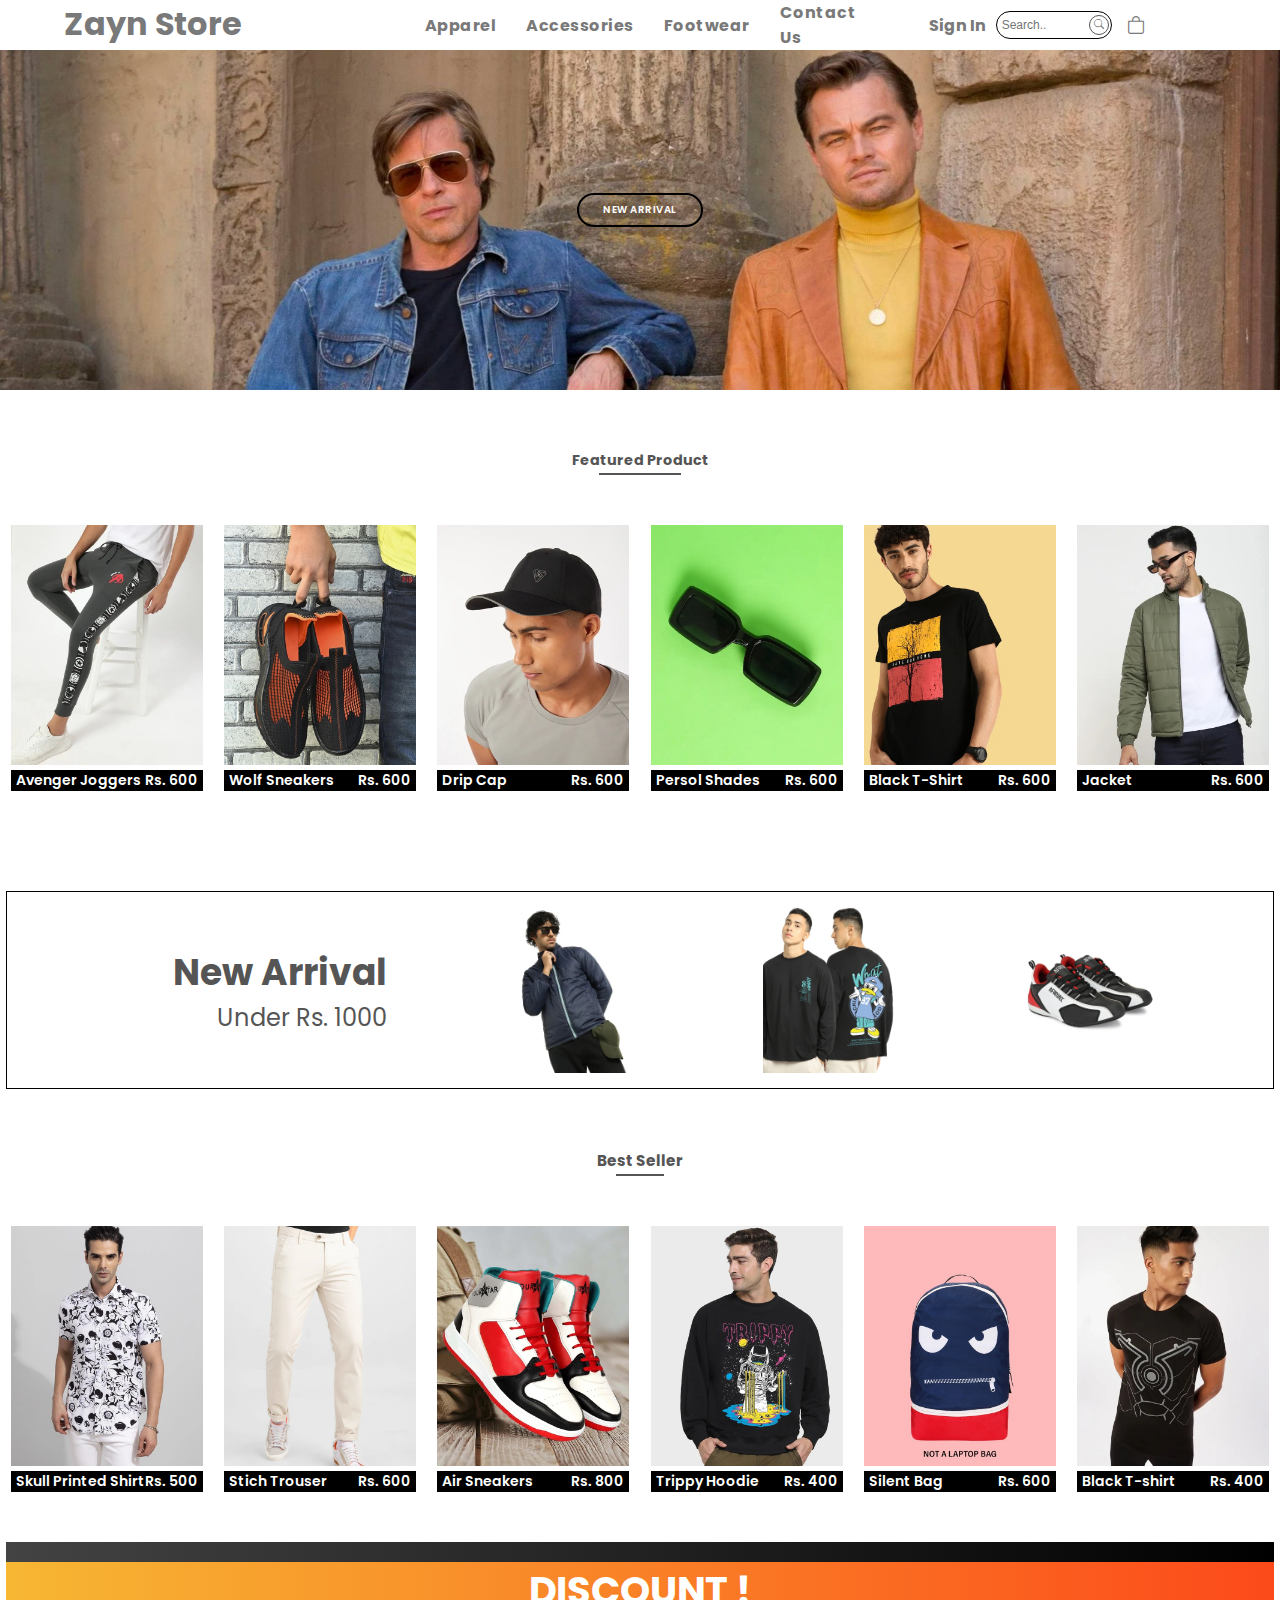
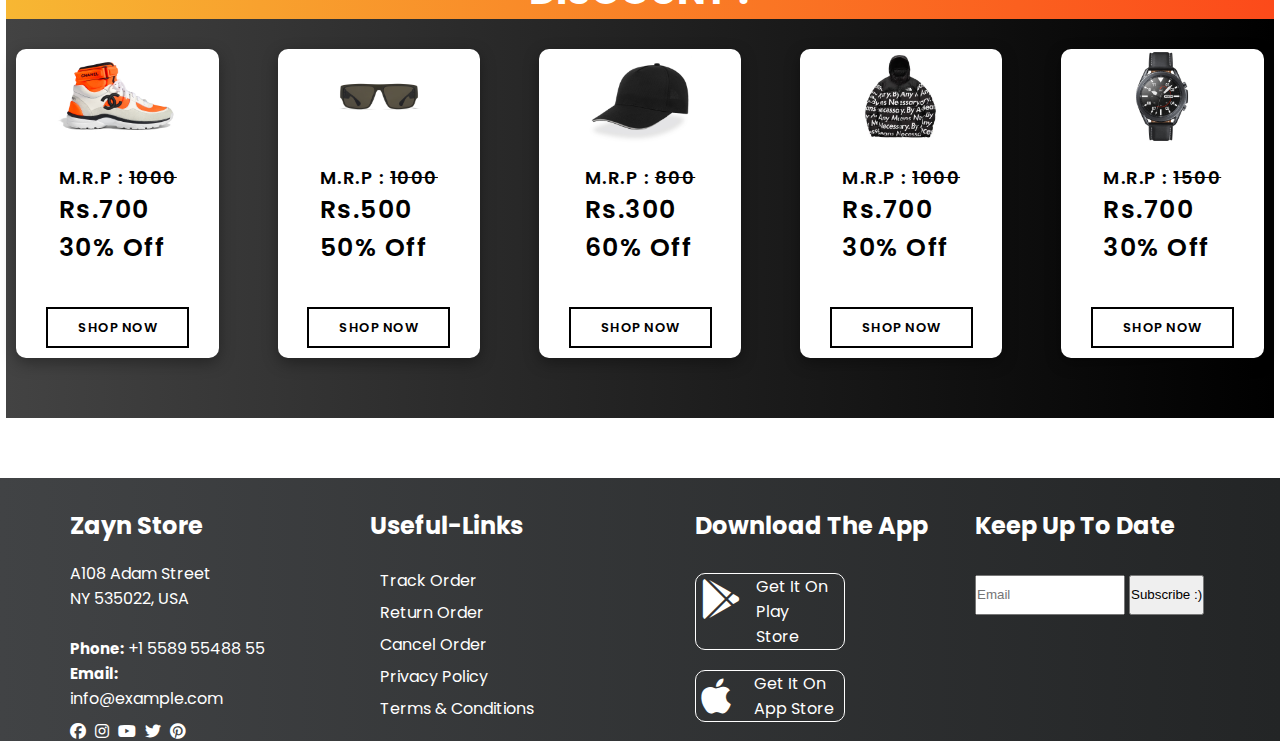
<file: index.html>
<!DOCTYPE html>
<html lang="en">

<head>
  <meta charset="UTF-8">
  <meta http-equiv="X-UA-Compatible" content="IE=edge">
  <meta name="viewport" content="width=device-width, initial-scale=1.0">
  <title>Store</title>
  <link href="vendor/Bootstrap-Icons/bootstrap-icons.css" rel="stylesheet" />
  <link href=" https://cdnjs.cloudflare.com/ajax/libs/font-awesome/6.2.1/css/all.min.css" rel="stylesheet" />
  <link href="https://fonts.googleapis.com/css2?family=Albert+Sans:wght@200;300&family=Poppins:wght@200&display=swap" rel="stylesheet" />
  <link href="https://fonts.googleapis.com/css2?family=Albert+Sans:wght@200;300&family=Open+Sans:ital,wght@1,300&family=Poppins:wght@200&display=swap"  rel="stylesheet" />
  <link href="css/style.css" rel="stylesheet" />
</head>

<body>
  <header>
    <div class="container-fluid">
      <nav class="navbar" id="navbar">
        <div class="nav-left">

          <h1 class="logo"><a href="index.html">Zayn Store</a></h1>

        </div>
        <div class="nav-right">
          <ul class="nav-list">
            <div class="container" id="container">
              <input type="text" class="alt-search" placeholder="Search.." title="Type in a category">
              <a href="#search">
                <i class="bi bi-search search1"></i>
              </a>
            </div>
            <li><a href="apparel.html">Apparel</a></li>
            <li><a href="accessories.html">Accessories</a></li>
            <li><a href="footwear.html">Footwear</a></li>
            <li><a href="#footer" >Contact Us</a></li>
            <li><a class="alt-signin" href="signin.html">Sign In</a></li>

          </ul>
          <div class="alt-nav">
            <a class="signin" href="signin.html">Sign In</a>
            <div class="search-box">
              <input class="search-txt" type="text" name="" placeholder="Search..">
              <a href="#search">
                <div class="circle">
                  <i class="bi bi-search search-btn"></i>
                </div>
              </a>
            </div>
            <a href="cart.html"><i class="bi bi-bag"></i></a>
          </div>
        </div>
        <div class="hamburger">
          <span class="bar"></span>
          <span class="bar"></span>
          <span class="bar"></span>
        </div>


      </nav>
    </div>
  </header>
  </div>
  </div>
  <!-----------Hero Section----------->
  <section class="hero">
    <div class="banner">
      <div class="btns">
        <a onclick="scrolltonw()" class="btn">New Arrival</a>
      </div>
      <img src="images/banner.jpg" alt="new collection">
    </div>

  </section>
  <!------------Featured Product-------------->
  <section class="main">
    <h3>Featured Product</h3>
    <div class="underline"></div>
    <div class="row">
      <div class="items"><a href="product-detail.html"><img src="images/featured.jpg"></a>
        <div class="cart-rating">
          <div class="cart"><i class="fa-solid fa-cart-plus"></i></div>
          <div class="rating">4.5<i class="fa-solid fa-star"></i></i></div>
        </div>
        <div class="info">
          <a href="product-detail.html"><h4>Avenger Joggers</h4></a>
          <a href="product-detail.html"><p>Rs. 600</p></a>
        </div>

        <div class="rating-cart">
          <div class="rating-alt">
            <p>4.5</p><i class="fa-solid fa-star"></i>
          </div>
          <div class="cart-alt">
            <button class="cart-btn" type="submit"><i class="fa-solid fa-plus"></i></button>
          </div>
        </div>
      </div>
      <div class="items"><a href="product-detail.html"><img src="images/featured2.jpg"></a>
        <div class="cart-rating">
          <div class="cart"><i class="fa-solid fa-cart-plus"></i></div>
          <div class="rating">4.5<i class="fa-solid fa-star"></i></i></div>
        </div>
        <div class="info">
          <a href="product-detail.html"><h4>Wolf Sneakers </h4></a>
          <a href="product-detail.html"><p>Rs. 600</p></a>
        </div>

        <div class="rating-cart">
          <div class="rating-alt">
            <p>4.5</p><i class="fa-solid fa-star"></i>
          </div>
          <div class="cart-alt">
            <button class="cart-btn" type="submit"><i class="fa-solid fa-plus"></i></button>
          </div>
        </div>
      </div>
      <div class="items"><a href="product-detail.html"><img src="images/featured3.jpg"></a>
        <div class="cart-rating">
          <div class="cart"><i class="fa-solid fa-cart-plus"></i></div>
          <div class="rating">5<i class="fa-solid fa-star"></i></i></div>
        </div>
        <div class="info">
          <a href="product-detail.html"><h4>Drip Cap</h4></a>
          <a href="product-detail.html"><p>Rs. 600</p></a>
        </div>

        <div class="rating-cart">
          <div class="rating-alt">
            <p>5</p><i class="fa-solid fa-star"></i>
          </div>
          <div class="cart-alt">
            <button class="cart-btn" type="submit"><i class="fa-solid fa-plus"></i></button>
          </div>
        </div>
      </div>
      <div class="items"><a href="product-detail.html"><img src="images/as3.jpg"></a>
        <div class="cart-rating">
          <div class="cart"><i class="fa-solid fa-cart-plus"></i></div>
          <div class="rating">3.9<i class="fa-solid fa-star"></i></i></div>
        </div>
        <div class="info">
          <a href="product-detail.html"><h4>Persol Shades</h4></a>
          <a href="product-detail.html"><p>Rs. 600</p></a>
        </div>

        <div class="rating-cart">
          <div class="rating-alt">
            <p>3.9</p><i class="fa-solid fa-star"></i>
          </div>
          <div class="cart-alt">
            <button class="cart-btn" type="submit"><i class="fa-solid fa-plus"></i></button>
          </div>
        </div>
      </div>
      <div class="items"><a href="product-detail.html"><img src="images/featured5.jpg"></a>
        <div class="cart-rating">
          <div class="cart"><i class="fa-solid fa-cart-plus"></i></div>
          <div class="rating">4<i class="fa-solid fa-star"></i></i></div>
        </div>
        <div class="info">
          <a href="product-detail.html"><h4>Black T-Shirt</h4></a>
          <a href="product-detail.html"><p>Rs. 600</p></a>
        </div>

        <div class="rating-cart">
          <div class="rating-alt">
            <p>4</p><i class="fa-solid fa-star"></i>
          </div>
          <div class="cart-alt">
            <button class="cart-btn" type="submit"><i class="fa-solid fa-plus"></i></button>
          </div>
        </div>
      </div>
      <div class="items"><a href="product-detail.html"><img src="images/featured6.jpg"></a>
        <div class="cart-rating">
          <div class="cart"><i class="fa-solid fa-cart-plus"></i></div>
          <div class="rating">5<i class="fa-solid fa-star"></i></i></div>
        </div>
        <div class="info">
          <a href=""><h4>Jacket</h4></a>
          <a href=""><p>Rs. 600</p></a>
        </div>

        <div class="rating-cart">
          <div class="rating-alt">
            <p>5</p><i class="fa-solid fa-star"></i>
          </div>
          <div class="cart-alt">
            <button class="cart-btn" type="submit"><i class="fa-solid fa-plus"></i></button>
          </div>
        </div>
      </div>
    </div>

    <div class="new-arrival" id="newArrival">
      <div class="text-content">
        <h2>New Arrival</h2>
        <p> Under Rs. 1000</p>
      </div>

      <div class="cnt">
        <div class="item"><img src="images/new.jpg"></div>
        <div class="item"><img src="images/new2.jpg"></div>
        <div class="item"><img src="images/new3.jpg"></div>
      </div>

    </div>
    <!------------------------Best Seller--------------------------->
    <div class="best-seller">
      <h3>Best Seller</h3>
      <div class="underline2"></div>
      <div class="bst-seller row">
        <div class="items"><img src="images/bs.jpg">
          <div class="cart-rating">
            <div class="cart"><i class="fa-solid fa-cart-plus"></i></div>
            <div class="rating">4.5<i class="fa-solid fa-star"></i></i></div>
          </div>
          <div class="info">
            <h4>Skull Printed Shirt</h4>
            <p>Rs. 500</p>
          </div>

          <div class="rating-cart">
            <div class="rating-alt">
              <p>4.5</p><i class="fa-solid fa-star"></i>
            </div>
            <div class="cart-alt">
              <button class="cart-btn" type="submit"><i class="fa-solid fa-plus"></i></button>
            </div>
          </div>
        </div>
        <div class="items"><img src="images/bs2.jpg">
          <div class="cart-rating">
            <div class="cart"><i class="fa-solid fa-cart-plus"></i></div>
            <div class="rating">4.5<i class="fa-solid fa-star"></i></i></div>
          </div>
          <div class="info">
            <h4>Stich Trouser</h4>
            <p>Rs. 600</p>
          </div>

          <div class="rating-cart">
            <div class="rating-alt">
              <p>4.5</p><i class="fa-solid fa-star"></i>
            </div>
            <div class="cart-alt">
              <button class="cart-btn" type="submit"><i class="fa-solid fa-plus"></i></button>
            </div>
          </div>
        </div>
        <div class="items"><img src="images/bs3.jpg">
          <div class="cart-rating">
            <div class="cart"><i class="fa-solid fa-cart-plus"></i></div>
            <div class="rating">4.5<i class="fa-solid fa-star"></i></i></div>
          </div>
          <div class="info">
            <h4>Air Sneakers</h4>
            <p>Rs. 800</p>
          </div>

          <div class="rating-cart">
            <div class="rating-alt">
              <p>4.5</p><i class="fa-solid fa-star"></i>
            </div>
            <div class="cart-alt">
              <button class="cart-btn" type="submit"><i class="fa-solid fa-plus"></i></button>
            </div>
          </div>
        </div>
        <div class="items"><img src="images/bs4.jpg">
          <div class="cart-rating">
            <div class="cart"><i class="fa-solid fa-cart-plus"></i></div>
            <div class="rating">4.5<i class="fa-solid fa-star"></i></i></div>
          </div>
          <div class="info">
            <h4>Trippy Hoodie</h4>
            <p>Rs. 400</p>
          </div>

          <div class="rating-cart">
            <div class="rating-alt">
              <p>4.5</p><i class="fa-solid fa-star"></i>
            </div>
            <div class="cart-alt">
              <button class="cart-btn" type="submit"><i class="fa-solid fa-plus"></i></button>
            </div>
          </div>
        </div>
        <div class="items"><img src="images/as.jpg">
          <div class="cart-rating">
            <div class="cart"><i class="fa-solid fa-cart-plus"></i></div>
            <div class="rating">4.5<i class="fa-solid fa-star"></i></i></div>
          </div>
          <div class="info">
            <h4>Silent Bag</h4>
            <p>Rs. 600</p>
          </div>

          <div class="rating-cart">
            <div class="rating-alt">
              <p>4.5</p><i class="fa-solid fa-star"></i>
            </div>
            <div class="cart-alt">
              <button class="cart-btn" type="submit"><i class="fa-solid fa-plus"></i></button>
            </div>
          </div>
        </div>
        <div class="items"><img src="images/bs6.jpg">
          <div class="cart-rating">
            <div class="cart"><i class="fa-solid fa-cart-plus"></i></div>
            <div class="rating">4.5<i class="fa-solid fa-star"></i></i></div>
          </div>
          <div class="info">
            <h4>Black T-shirt</h4>
            <p>Rs. 400</p>
          </div>

          <div class="rating-cart">
            <div class="rating-alt">
              <p>4.5</p><i class="fa-solid fa-star"></i>
            </div>
            <div class="cart-alt">
              <button class="cart-btn" type="submit"><i class="fa-solid fa-plus"></i></button>
            </div>
          </div>
        </div>



      </div>
    </div>
    <!------------------------Discount Items--------------------------->
    <div class="bottom-menu">
      <div class="bottom-title">
        <h3 class="title">DISCOUNT !</h3>


      </div>
      <div class="discount-items">
        <div class="images">
          <img src="images/shop.jpg" alt="">
          <div class="price">
            <div class="op-price">
              <p>M.R.P : <del>1000</del></p>
            </div>

            <div class="off-price">
              <p>Rs.700</p>
              <p>30% Off</p>
            </div>
          </div>
          <div class="button">
            <a href="#" class="butn">Shop Now</a>
          </div>
        </div>
        <div class="images">
          <img src="images/shop2.jpg" alt="">

          <div class="price">
            <div class="op-price">
              <p>M.R.P : <del>1000</del></p>
            </div>

            <div class="off-price">
              <p>Rs.500</p>
              <p>50% Off</p>
            </div>
          </div>
          <div class="button">
            <a href="#" class="butn">Shop Now</a>
          </div>
        </div>

        <div class="images">
          <img src="images/shop3.jpg" alt="">

          <div class="price">
            <div class="op-price">
              <p>M.R.P : <del>800</del></p>
            </div>

            <div class="off-price">
              <p>Rs.300</p>
              <p>60% Off</p>
            </div>
          </div>
          <div class="button">
            <a href="#" class="butn">Shop Now</a>
          </div>
        </div>

        <div class="images">
          <img src="images/shop4.jpg" alt="">

          <div class="price">
            <div class="op-price">
              <p>M.R.P : <del>1000</del></p>
            </div>

            <div class="off-price">
              <p>Rs.700</p>
              <p>30% Off</p>
            </div>
          </div>
          <div class="button">
            <a href="#" class="butn">Shop Now</a>
          </div>
        </div>
        <div class="images">
          <img src="images/shop5.jpg" alt="">

          <div class="price">
            <div class="op-price">
              <p>M.R.P : <del>1500</del></p>
            </div>

            <div class="off-price">
              <p>Rs.700</p>
              <p>30% Off</p>
            </div>
          </div>
          <div class="button">
            <a href="#" class="butn">Shop Now</a>
          </div>
        </div>
      </div>
    </div>


    </div>
  </section>
  <!------------------------Footrer--------------------------->
  <footer class="footer" id="footer">
    <div class="container-end">
      <div class="main-1">
        <div class="item-1">
          <h2 class="headings">Zayn Store</h2>
          <br>
          <p>
            A108 Adam Street <br>
            NY 535022, USA<br><br>
            <strong>Phone:</strong> +1 5589 55488 55<br>
            <strong>Email:</strong> info@example.com<br>
          </p>

          <div class="social-links">
            <a href="#"><i class="fa-brands fa-facebook"></i></a>
            <a href="#"><i class="fa-brands fa-instagram"></i></a>
            <a href="#"><i class="fa-brands fa-youtube"></i></a>
            <a href="#"><i class="fa-brands fa-twitter"></i></a>
            <a href="#"><i class="fa-brands fa-pinterest"></i></a>
          </div>
        </div>

        <div class="item-2">
          <h2 class="headings">Useful-Links</h2>
          <br>
          <ul class="links">
            <li><a href="#">Track Order</a></li>
            <li><a href="#">Return Order</a></li>
            <li><a href="#">Cancel Order</a></li>
            <li><a href="#">Privacy Policy</a></li>
            <li><a href="#">Terms & Conditions</a></li>
          </ul>
        </div>
      </div>

      <div class="main-2">
        <div class="items-3">
          <h2 class="headings">Download The App</h2>
          <div class="apps">
            <div class="store">
              <a href="#"><i class="fa-brands fa-google-play"></i></a>
              <a href="#">
                <p>Get It On<br>Play Store</p>
              </a>
            </div>

            <div class="store">
              <a href="#"><i class="fa-brands fa-apple"></i></i></a>
              <a href="#">
                <p>Get It On<br>App Store</p>
              </a>
            </div>
          </div>
        </div>

        <div class="items-4">
          <h2 class="headings">Keep Up To Date</h2>
          <div class="mail">
            <input type="text" placeholder="Email" name="Email" id="Email">
            <button class="bttns" type="submit">Subscribe :)</button>
          </div>
        </div>
      </div>
    </div>
  </footer>

  </div>

  
  <script src="script/main.js"></script>
</body>

</html>
</file>
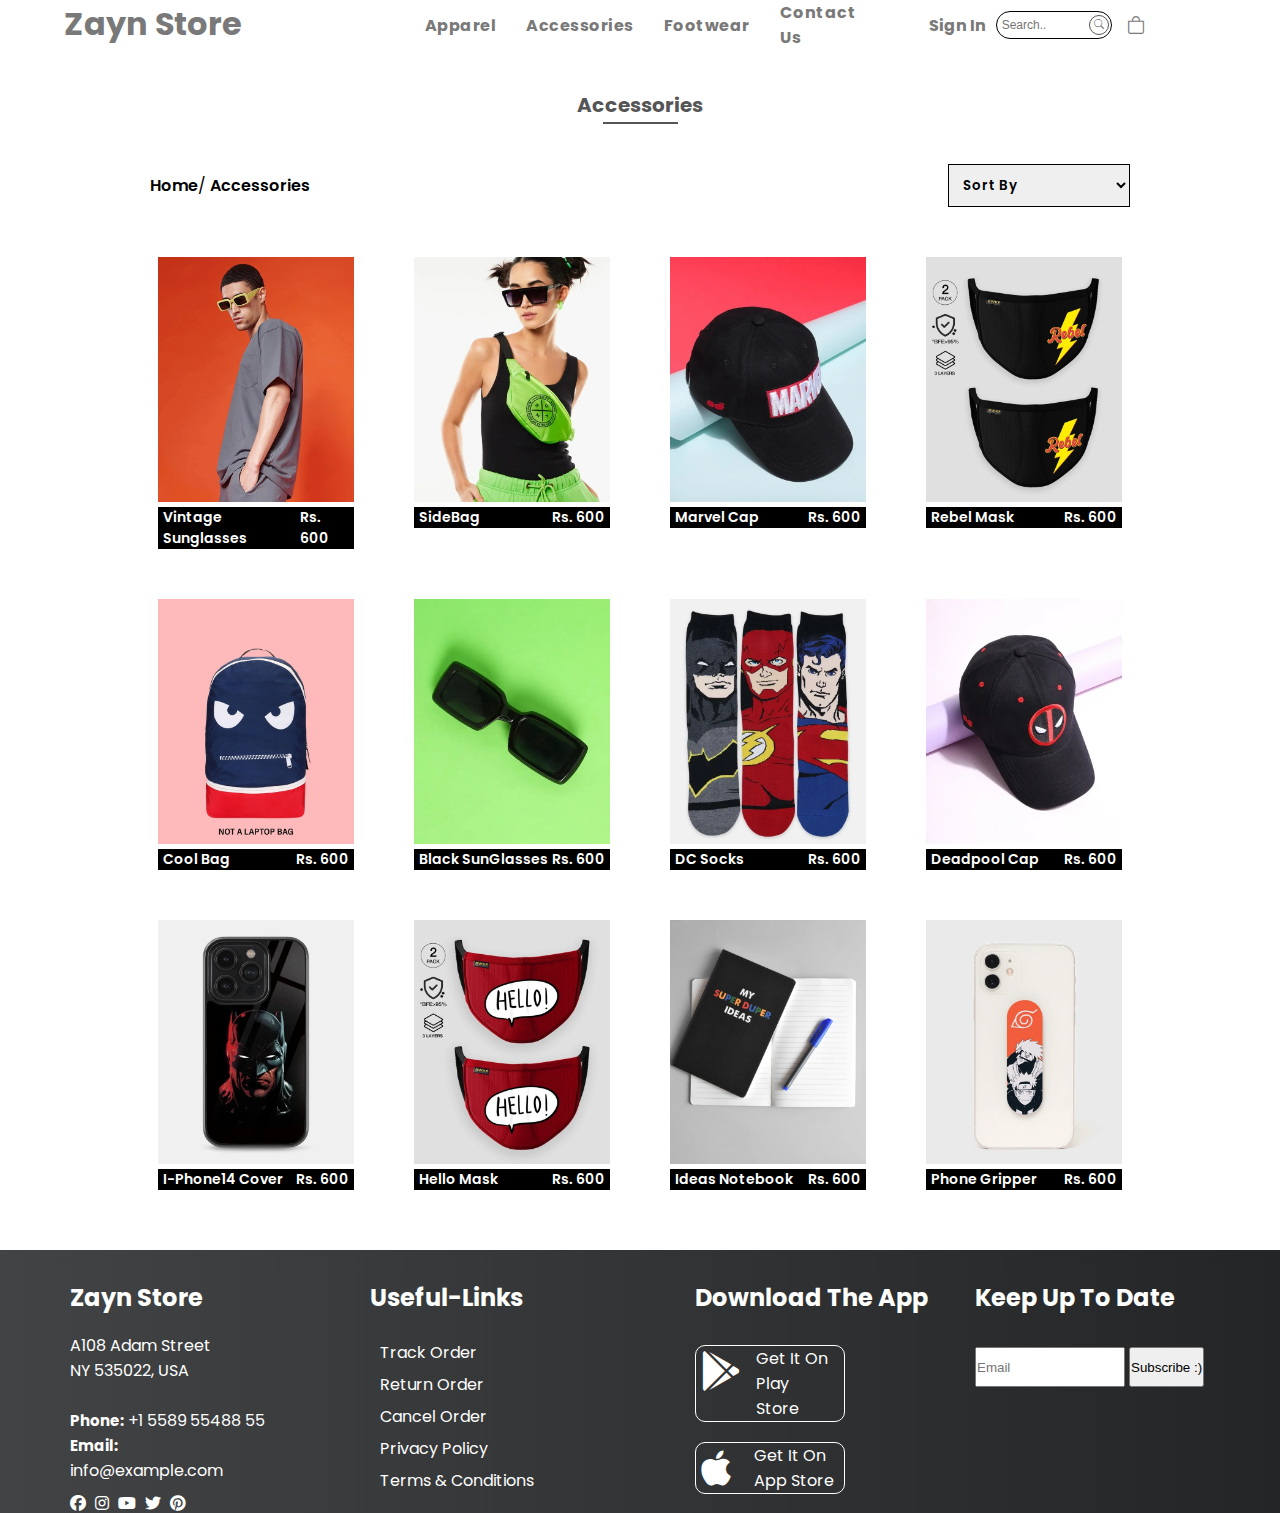
<file: accessories.html>
<!DOCTYPE html>
<html lang="en">

<head>
  <meta charset="UTF-8">
  <meta http-equiv="X-UA-Compatible" content="IE=edge">
  <meta name="viewport" content="width=device-width, initial-scale=1.0">
  <title>Store</title>
  <link href="vendor/Bootstrap-Icons/bootstrap-icons.css" rel="stylesheet" />
  <link href=" https://cdnjs.cloudflare.com/ajax/libs/font-awesome/6.2.1/css/all.min.css" rel="stylesheet" />
  <link href="https://fonts.googleapis.com/css2?family=Albert+Sans:wght@200;300&family=Poppins:wght@200&display=swap"
    rel="stylesheet">
  <link
    href="https://fonts.googleapis.com/css2?family=Albert+Sans:wght@200;300&family=Open+Sans:ital,wght@1,300&family=Poppins:wght@200&display=swap"
    rel="stylesheet">
  <link href="css/style.css" rel="stylesheet" />
</head>

<body>
  <header>
    <div class="container-fluid">
      <nav class="navbar" id="navbar">
        <div class="nav-left">

          <h1 class="logo"><a href="index.html">Zayn Store</a></h1>

        </div>
        <div class="nav-right">
          <ul class="nav-list">
            <div class="container" id="container">
              <input type="text" class="alt-search" placeholder="Search.." title="Type in a category">
              <a href="#search">
                <i class="bi bi-search search1"></i>
              </a>
            </div>
            <li><a href="apparel.html">Apparel</a></li>
            <li><a href="accessories.html">Accessories</a></li>
            <li><a href="footwear.html">Footwear</a></li>
            <li><a href="#footer" >Contact Us</a></li>
            <li><a class="alt-signin" href="signin.html">Sign In</a></li>

          </ul>
          <div class="alt-nav">
            <a class="signin" href="signin.html">Sign In</a>
            <div class="search-box">
              <input class="search-txt" type="text" name="" placeholder="Search..">
              <a href="#search">
                <div class="circle">
                  <i class="bi bi-search search-btn"></i>
                </div>
              </a>
            </div>
            <a href="cart.html"><i class="bi bi-bag"></i></a>
          </div>
        </div>
        <div class="hamburger">
          <span class="bar"></span>
          <span class="bar"></span>
          <span class="bar"></span>
        </div>


      </nav>
    </div>
  </header>

<!------------------------Apparel Section--------------------------->
 <div class="apparel-sec titles main">
  <h2>Accessories</h2>
  <div class="underline alt-line2"></div>
  <div class="sort-by">
  <div class="links">

    <a href="index.html">Home</a>/ <a href="accessories.html">Accessories</a>
  </div>
  <div class="dropdown">
    <select class="sort-by-dd dd" id="sizeDrpDwn">
      <option value="" hidden>Sort By</option>
      <option value="">Featured</option>
      <option value="">Price-Low To High</option>
      <option value="">Price-High To Low</option>
      <option value="">Best Seller</option>
      <option value="">New-Arrival</option>
    </select>
  </div>
  </div>
  <div class="row alt-row">
    <div class="items alt-items"><a href="product-detail.html"><img src="images/as11.jpg"></a>
      <div class="cart-rating">
        <div class="cart"><i class="fa-solid fa-cart-plus"></i></div>
        <div class="rating">4.5<i class="fa-solid fa-star"></i></i></div>
      </div>
      <div class="info alt-info">
        <a href="product-detail.html"><h4>Vintage Sunglasses</h4></a>
        <a href="product-detail.html"><p>Rs. 600</p></a>
      </div>

      <div class="rating-cart">
        <div class="rating-alt">
          <p>4.5</p><i class="fa-solid fa-star"></i>
        </div>
        <div class="cart-alt">
          <button class="cart-btn" type="submit"><i class="fa-solid fa-plus"></i></button>
        </div>
      </div>
    </div>

    <div class="items alt-items"><a href="product-detail.html"><img src="images/as12.jpg"></a>
      <div class="cart-rating">
        <div class="cart"><i class="fa-solid fa-cart-plus"></i></div>
        <div class="rating">4.5<i class="fa-solid fa-star"></i></i></div>
      </div>
      <div class="info alt-info">
        <a href="product-detail.html"><h4>SideBag</h4></a>
        <a href="product-detail.html"><p>Rs. 600</p></a>
      </div>

      <div class="rating-cart">
        <div class="rating-alt">
          <p>4.5</p><i class="fa-solid fa-star"></i>
        </div>
        <div class="cart-alt">
          <button class="cart-btn" type="submit"><i class="fa-solid fa-plus"></i></button>
        </div>
      </div>
    </div>

    <div class="items alt-items"><a href="product-detail.html"><img src="images/as6.jpg"></a>
      <div class="cart-rating">
        <div class="cart"><i class="fa-solid fa-cart-plus"></i></div>
        <div class="rating">4.5<i class="fa-solid fa-star"></i></i></div>
      </div>
      <div class="info alt-info">
        <a href="product-detail.html"><h4>Marvel Cap</h4></a>
        <a href="product-detail.html"><p>Rs. 600</p></a>
      </div>

      <div class="rating-cart">
        <div class="rating-alt">
          <p>4.5</p><i class="fa-solid fa-star"></i>
        </div>
        <div class="cart-alt">
          <button class="cart-btn" type="submit"><i class="fa-solid fa-plus"></i></button>
        </div>
      </div>
    </div>

    <div class="items alt-items"><a href="product-detail.html"><img src="images/as9.jpg"></a>
      <div class="cart-rating">
        <div class="cart"><i class="fa-solid fa-cart-plus"></i></div>
        <div class="rating">4.5<i class="fa-solid fa-star"></i></i></div>
      </div>
      <div class="info alt-info">
        <a href="product-detail.html"><h4>Rebel Mask</h4></a>
        <a href="product-detail.html"><p>Rs. 600</p></a>
      </div>

      <div class="rating-cart">
        <div class="rating-alt">
          <p>4.5</p><i class="fa-solid fa-star"></i>
        </div>
        <div class="cart-alt">
          <button class="cart-btn" type="submit"><i class="fa-solid fa-plus"></i></button>
        </div>
      </div>
    </div>



 
  </div>

  <div class="row alt-row">
    <div class="items alt-items"><a href="product-detail.html"><img src="images/as.jpg"></a>
      <div class="cart-rating">
        <div class="cart"><i class="fa-solid fa-cart-plus"></i></div>
        <div class="rating">4.5<i class="fa-solid fa-star"></i></i></div>
      </div>
      <div class="info alt-info">
        <a href="product-detail.html"><h4>Cool Bag</h4></a>
        <a href="product-detail.html"><p>Rs. 600</p></a>
      </div>

      <div class="rating-cart">
        <div class="rating-alt">
          <p>4.5</p><i class="fa-solid fa-star"></i>
        </div>
        <div class="cart-alt">
          <button class="cart-btn" type="submit"><i class="fa-solid fa-plus"></i></button>
        </div>
      </div>
    </div>

    <div class="items alt-items"><a href="product-detail.html"><img src="images/as3.jpg"></a>
      <div class="cart-rating">
        <div class="cart"><i class="fa-solid fa-cart-plus"></i></div>
        <div class="rating">4.5<i class="fa-solid fa-star"></i></i></div>
      </div>
      <div class="info alt-info">
        <a href="product-detail.html"><h4>Black SunGlasses</h4></a>
        <a href="product-detail.html"><p>Rs. 600</p></a>
      </div>

      <div class="rating-cart">
        <div class="rating-alt">
          <p>4.5</p><i class="fa-solid fa-star"></i>
        </div>
        <div class="cart-alt">
          <button class="cart-btn" type="submit"><i class="fa-solid fa-plus"></i></button>
        </div>
      </div>
    </div>

    <div class="items alt-items"><a href="product-detail.html"><img src="images/as5.jpg"></a>
      <div class="cart-rating">
        <div class="cart"><i class="fa-solid fa-cart-plus"></i></div>
        <div class="rating">4.5<i class="fa-solid fa-star"></i></i></div>
      </div>
      <div class="info alt-info">
        <a href="product-detail.html"><h4>DC Socks</h4></a>
        <a href="product-detail.html"><p>Rs. 600</p></a>
      </div>

      <div class="rating-cart">
        <div class="rating-alt">
          <p>4.5</p><i class="fa-solid fa-star"></i>
        </div>
        <div class="cart-alt">
          <button class="cart-btn" type="submit"><i class="fa-solid fa-plus"></i></button>
        </div>
      </div>
    </div>

    <div class="items alt-items"><a href="product-detail.html"><img src="images/as7.jpg"></a>
      <div class="cart-rating">
        <div class="cart"><i class="fa-solid fa-cart-plus"></i></div>
        <div class="rating">4.5<i class="fa-solid fa-star"></i></i></div>
      </div>
      <div class="info alt-info">
        <a href="product-detail.html"><h4>Deadpool Cap</h4></a>
        <a href="product-detail.html"><p>Rs. 600</p></a>
      </div>

      <div class="rating-cart">
        <div class="rating-alt">
          <p>4.5</p><i class="fa-solid fa-star"></i>
        </div>
        <div class="cart-alt">
          <button class="cart-btn" type="submit"><i class="fa-solid fa-plus"></i></button>
        </div>
      </div>
    </div>


  </div>

  <div class="row alt-row">
    <div class="items alt-items"><a href="product-detail.html"><img src="images/as4.jpg"></a>
      <div class="cart-rating">
        <div class="cart"><i class="fa-solid fa-cart-plus"></i></div>
        <div class="rating">4.5<i class="fa-solid fa-star"></i></i></div>
      </div>
      <div class="info alt-info">
        <a href="product-detail.html"><h4>I-Phone14 Cover</h4></a>
        <a href="product-detail.html"><p>Rs. 600</p></a>
      </div>

      <div class="rating-cart">
        <div class="rating-alt">
          <p>4.5</p><i class="fa-solid fa-star"></i>
        </div>
        <div class="cart-alt">
          <button class="cart-btn" type="submit"><i class="fa-solid fa-plus"></i></button>
        </div>
      </div>
    </div>

    <div class="items alt-items"><a href="product-detail.html"><img src="images/as8.jpg"></a>
      <div class="cart-rating">
        <div class="cart"><i class="fa-solid fa-cart-plus"></i></div>
        <div class="rating">4.5<i class="fa-solid fa-star"></i></i></div>
      </div>
      <div class="info alt-info">
        <a href="product-detail.html"><h4>Hello Mask</h4></a>
        <a href="product-detail.html"><p>Rs. 600</p></a>
      </div>

      <div class="rating-cart">
        <div class="rating-alt">
          <p>4.5</p><i class="fa-solid fa-star"></i>
        </div>
        <div class="cart-alt">
          <button class="cart-btn" type="submit"><i class="fa-solid fa-plus"></i></button>
        </div>
      </div>
    </div>

    <div class="items alt-items"><a href="product-detail.html"><img src="images/as1.jpg"></a>
      <div class="cart-rating">
        <div class="cart"><i class="fa-solid fa-cart-plus"></i></div>
        <div class="rating">4.5<i class="fa-solid fa-star"></i></i></div>
      </div>
      <div class="info alt-info">
        <a href="product-detail.html"><h4>Ideas Notebook</h4></a>
        <a href="product-detail.html"><p>Rs. 600</p></a>
      </div>

      <div class="rating-cart">
        <div class="rating-alt">
          <p>4.5</p><i class="fa-solid fa-star"></i>
        </div>
        <div class="cart-alt">
          <button class="cart-btn" type="submit"><i class="fa-solid fa-plus"></i></button>
        </div>
      </div>
    </div>

    <div class="items alt-items"><a href="product-detail.html"><img src="images/as2.jpg"></a>
      <div class="cart-rating">
        <div class="cart"><i class="fa-solid fa-cart-plus"></i></div>
        <div class="rating">4.5<i class="fa-solid fa-star"></i></i></div>
      </div>
      <div class="info alt-info">
        <a href="product-detail.html"><h4>Phone Gripper</h4></a>
        <a href="product-detail.html"><p>Rs. 600</p></a>
      </div>

      <div class="rating-cart">
        <div class="rating-alt">
          <p>4.5</p><i class="fa-solid fa-star"></i>
        </div>
        <div class="cart-alt">
          <button class="cart-btn" type="submit"><i class="fa-solid fa-plus"></i></button>
        </div>
      </div>
    </div>


  </div>

 </div>

  <!------------------------Footrer--------------------------->
  <footer class="footer" id="footer">
    <div class="container-end">
      <div class="main-1">
        <div class="item-1">
          <h2 class="headings">Zayn Store</h2>
          <br>
          <p>
            A108 Adam Street <br>
            NY 535022, USA<br><br>
            <strong>Phone:</strong> +1 5589 55488 55<br>
            <strong>Email:</strong> info@example.com<br>
          </p>

          <div class="social-links">
            <a href="#"><i class="fa-brands fa-facebook"></i></a>
            <a href="#"><i class="fa-brands fa-instagram"></i></a>
            <a href="#"><i class="fa-brands fa-youtube"></i></a>
            <a href="#"><i class="fa-brands fa-twitter"></i></a>
            <a href="#"><i class="fa-brands fa-pinterest"></i></a>
          </div>
        </div>

        <div class="item-2">
          <h2 class="headings">Useful-Links</h2>
          <br>
          <ul class="links">
            <li><a href="#">Track Order</a></li>
            <li><a href="#">Return Order</a></li>
            <li><a href="#">Cancel Order</a></li>
            <li><a href="#">Privacy Policy</a></li>
            <li><a href="#">Terms & Conditions</a></li>
          </ul>
        </div>
      </div>

      <div class="main-2">
        <div class="items-3">
          <h2 class="headings">Download The App</h2>
          <div class="apps">
            <div class="store">
              <a href="#"><i class="fa-brands fa-google-play"></i></a>
              <a href="#">
                <p>Get It On<br>Play Store</p>
              </a>
            </div>

            <div class="store">
              <a href="#"><i class="fa-brands fa-apple"></i></i></a>
              <a href="#">
                <p>Get It On<br>App Store</p>
              </a>
            </div>
          </div>
        </div>

        <div class="items-4">
          <h2 class="headings">Keep Up To Date</h2>
          <div class="mail">
            <input type="text" placeholder="Email" name="Email" id="Email">
            <button class="bttns" type="submit">Subscribe :)</button>
          </div>
        </div>
      </div>
    </div>
  </footer>

  </div>
  <script src="script/main.js"></script>
</body>

</html>
</file>
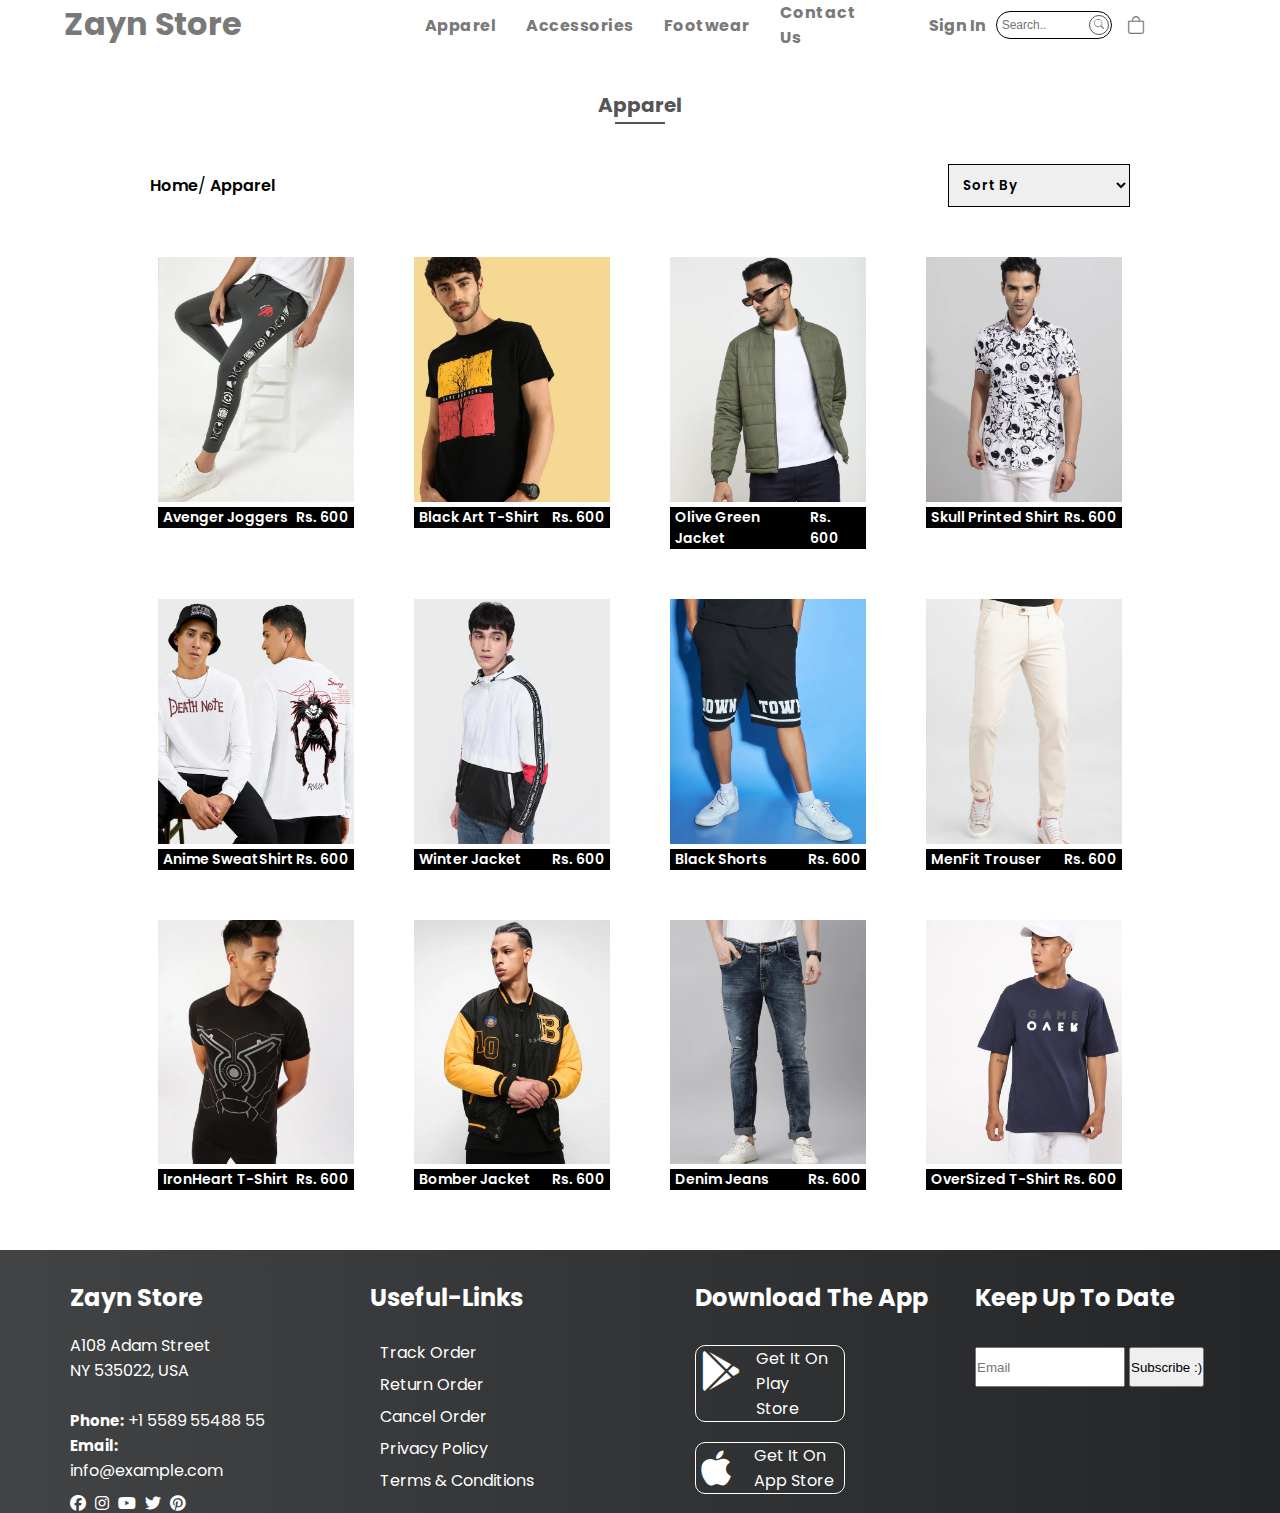
<file: apparel.html>
<!DOCTYPE html>
<html lang="en">

<head>
  <meta charset="UTF-8">
  <meta http-equiv="X-UA-Compatible" content="IE=edge">
  <meta name="viewport" content="width=device-width, initial-scale=1.0">
  <title>Store</title>
  <link href="vendor/Bootstrap-Icons/bootstrap-icons.css" rel="stylesheet" />
  <link href=" https://cdnjs.cloudflare.com/ajax/libs/font-awesome/6.2.1/css/all.min.css" rel="stylesheet" />
  <link href="https://fonts.googleapis.com/css2?family=Albert+Sans:wght@200;300&family=Poppins:wght@200&display=swap"
    rel="stylesheet">
  <link
    href="https://fonts.googleapis.com/css2?family=Albert+Sans:wght@200;300&family=Open+Sans:ital,wght@1,300&family=Poppins:wght@200&display=swap"
    rel="stylesheet">
  <link href="css/style.css" rel="stylesheet" />
</head>

<body>
  <header>
    <div class="container-fluid">
      <nav class="navbar" id="navbar">
        <div class="nav-left">

          <h1 class="logo"><a href="index.html">Zayn Store</a></h1>

        </div>
        <div class="nav-right">
          <ul class="nav-list">
            <div class="container" id="container">
              <input type="text" class="alt-search" placeholder="Search.." title="Type in a category">
              <a href="#search">
                <i class="bi bi-search search1"></i>
              </a>
            </div>
            <li><a href="#apparel">Apparel</a></li>
            <li><a href="accessories.html">Accessories</a></li>
            <li><a href="footwear.html">Footwear</a></li>
            <li><a href="#footer" >Contact Us</a></li>
            <li><a class="alt-signin" href="signin.html">Sign In</a></li>

          </ul>
          <div class="alt-nav">
            <a class="signin" href="signin.html">Sign In</a>
            <div class="search-box">
              <input class="search-txt" type="text" name="" placeholder="Search..">
              <a href="#search">
                <div class="circle">
                  <i class="bi bi-search search-btn"></i>
                </div>
              </a>
            </div>
            <a href="cart.html"><i class="bi bi-bag"></i></a>
          </div>
        </div>
        <div class="hamburger">
          <span class="bar"></span>
          <span class="bar"></span>
          <span class="bar"></span>
        </div>


      </nav>
    </div>
  </header>

<!------------------------Apparel Section--------------------------->
 <div class="apparel-sec titles main">
  <h2>Apparel</h2>
  <div class="underline alt-line"></div>
  <div class="sort-by">
  <div class="links">

    <a href="index.html">Home</a>/ <a href="apparel.html">Apparel</a>
  </div>
  <div class="dropdown">
    <select class="sort-by-dd dd" id="sizeDrpDwn">
      <option value="" hidden>Sort By</option>
      <option value="">Featured</option>
      <option value="">Price-Low To High</option>
      <option value="">Price-High To Low</option>
      <option value="">Best Seller</option>
      <option value="">New-Arrival</option>
    </select>
  </div>
  </div>
  <div class="row alt-row">
    <div class="items alt-items"><a href="product-detail.html"><img src="images/featured.jpg"></a>
      <div class="cart-rating">
        <div class="cart"><i class="fa-solid fa-cart-plus"></i></div>
        <div class="rating">4.5<i class="fa-solid fa-star"></i></i></div>
      </div>
      <div class="info alt-info">
        <a href="product-detail.html"><h4>Avenger Joggers</h4></a>
        <a href="product-detail.html"><p>Rs. 600</p></a>
      </div>

      <div class="rating-cart">
        <div class="rating-alt">
          <p>4.5</p><i class="fa-solid fa-star"></i>
        </div>
        <div class="cart-alt">
          <button class="cart-btn" type="submit"><i class="fa-solid fa-plus"></i></button>
        </div>
      </div>
    </div>

    <div class="items alt-items"><a href="product-detail.html"><img src="images/featured5.jpg"></a>
      <div class="cart-rating">
        <div class="cart"><i class="fa-solid fa-cart-plus"></i></div>
        <div class="rating">4.5<i class="fa-solid fa-star"></i></i></div>
      </div>
      <div class="info alt-info">
        <a href="product-detail.html"><h4>Black Art T-Shirt</h4></a>
        <a href="product-detail.html"><p>Rs. 600</p></a>
      </div>

      <div class="rating-cart">
        <div class="rating-alt">
          <p>4.5</p><i class="fa-solid fa-star"></i>
        </div>
        <div class="cart-alt">
          <button class="cart-btn" type="submit"><i class="fa-solid fa-plus"></i></button>
        </div>
      </div>
    </div>

    <div class="items alt-items"><a href="product-detail.html"><img src="images/featured6.jpg"></a>
      <div class="cart-rating">
        <div class="cart"><i class="fa-solid fa-cart-plus"></i></div>
        <div class="rating">4.5<i class="fa-solid fa-star"></i></i></div>
      </div>
      <div class="info alt-info">
        <a href="product-detail.html"><h4>Olive Green Jacket</h4></a>
        <a href="product-detail.html"><p>Rs. 600</p></a>
      </div>

      <div class="rating-cart">
        <div class="rating-alt">
          <p>4.5</p><i class="fa-solid fa-star"></i>
        </div>
        <div class="cart-alt">
          <button class="cart-btn" type="submit"><i class="fa-solid fa-plus"></i></button>
        </div>
      </div>
    </div>

    <div class="items alt-items"><a href="product-detail.html"><img src="images/bs.jpg"></a>
      <div class="cart-rating">
        <div class="cart"><i class="fa-solid fa-cart-plus"></i></div>
        <div class="rating">4.5<i class="fa-solid fa-star"></i></i></div>
      </div>
      <div class="info alt-info">
        <a href="product-detail.html"><h4>Skull Printed Shirt</h4></a>
        <a href="product-detail.html"><p>Rs. 600</p></a>
      </div>

      <div class="rating-cart">
        <div class="rating-alt">
          <p>4.5</p><i class="fa-solid fa-star"></i>
        </div>
        <div class="cart-alt">
          <button class="cart-btn" type="submit"><i class="fa-solid fa-plus"></i></button>
        </div>
      </div>
    </div>



 
  </div>

  <div class="row alt-row">
    <div class="items alt-items"><a href="product-detail.html"><img src="images/hd6.jpg"></a>
      <div class="cart-rating">
        <div class="cart"><i class="fa-solid fa-cart-plus"></i></div>
        <div class="rating">4.5<i class="fa-solid fa-star"></i></i></div>
      </div>
      <div class="info alt-info">
        <a href="product-detail.html"><h4>Anime SweatShirt</h4></a>
        <a href="product-detail.html"><p>Rs. 600</p></a>
      </div>

      <div class="rating-cart">
        <div class="rating-alt">
          <p>4.5</p><i class="fa-solid fa-star"></i>
        </div>
        <div class="cart-alt">
          <button class="cart-btn" type="submit"><i class="fa-solid fa-plus"></i></button>
        </div>
      </div>
    </div>

    <div class="items alt-items"><a href="product-detail.html"><img src="images/hd4.jpg"></a>
      <div class="cart-rating">
        <div class="cart"><i class="fa-solid fa-cart-plus"></i></div>
        <div class="rating">4.5<i class="fa-solid fa-star"></i></i></div>
      </div>
      <div class="info alt-info">
        <a href="product-detail.html"><h4>Winter Jacket</h4></a>
        <a href="product-detail.html"><p>Rs. 600</p></a>
      </div>

      <div class="rating-cart">
        <div class="rating-alt">
          <p>4.5</p><i class="fa-solid fa-star"></i>
        </div>
        <div class="cart-alt">
          <button class="cart-btn" type="submit"><i class="fa-solid fa-plus"></i></button>
        </div>
      </div>
    </div>

    <div class="items alt-items"><a href="product-detail.html"><img src="images/hd2.jpg"></a>
      <div class="cart-rating">
        <div class="cart"><i class="fa-solid fa-cart-plus"></i></div>
        <div class="rating">4.5<i class="fa-solid fa-star"></i></i></div>
      </div>
      <div class="info alt-info">
        <a href="product-detail.html"><h4>Black Shorts</h4></a>
        <a href="product-detail.html"><p>Rs. 600</p></a>
      </div>

      <div class="rating-cart">
        <div class="rating-alt">
          <p>4.5</p><i class="fa-solid fa-star"></i>
        </div>
        <div class="cart-alt">
          <button class="cart-btn" type="submit"><i class="fa-solid fa-plus"></i></button>
        </div>
      </div>
    </div>

    <div class="items alt-items"><a href="product-detail.html"><img src="images/bs2.jpg"></a>
      <div class="cart-rating">
        <div class="cart"><i class="fa-solid fa-cart-plus"></i></div>
        <div class="rating">4.5<i class="fa-solid fa-star"></i></i></div>
      </div>
      <div class="info alt-info">
        <a href="product-detail.html"><h4>MenFit Trouser</h4></a>
        <a href="product-detail.html"><p>Rs. 600</p></a>
      </div>

      <div class="rating-cart">
        <div class="rating-alt">
          <p>4.5</p><i class="fa-solid fa-star"></i>
        </div>
        <div class="cart-alt">
          <button class="cart-btn" type="submit"><i class="fa-solid fa-plus"></i></button>
        </div>
      </div>
    </div>


  </div>

  <div class="row alt-row">
    <div class="items alt-items"><a href="product-detail.html"><img src="images/bs6.jpg"></a>
      <div class="cart-rating">
        <div class="cart"><i class="fa-solid fa-cart-plus"></i></div>
        <div class="rating">4.5<i class="fa-solid fa-star"></i></i></div>
      </div>
      <div class="info alt-info">
        <a href="product-detail.html"><h4>IronHeart T-Shirt</h4></a>
        <a href="product-detail.html"><p>Rs. 600</p></a>
      </div>

      <div class="rating-cart">
        <div class="rating-alt">
          <p>4.5</p><i class="fa-solid fa-star"></i>
        </div>
        <div class="cart-alt">
          <button class="cart-btn" type="submit"><i class="fa-solid fa-plus"></i></button>
        </div>
      </div>
    </div>

    <div class="items alt-items"><a href="product-detail.html"><img src="images/bs7.jpg"></a>
      <div class="cart-rating">
        <div class="cart"><i class="fa-solid fa-cart-plus"></i></div>
        <div class="rating">4.5<i class="fa-solid fa-star"></i></i></div>
      </div>
      <div class="info alt-info">
        <a href="product-detail.html"><h4>Bomber Jacket</h4></a>
        <a href="product-detail.html"><p>Rs. 600</p></a>
      </div>

      <div class="rating-cart">
        <div class="rating-alt">
          <p>4.5</p><i class="fa-solid fa-star"></i>
        </div>
        <div class="cart-alt">
          <button class="cart-btn" type="submit"><i class="fa-solid fa-plus"></i></button>
        </div>
      </div>
    </div>

    <div class="items alt-items"><a href="product-detail.html"><img src="images/bs8.jpg"></a>
      <div class="cart-rating">
        <div class="cart"><i class="fa-solid fa-cart-plus"></i></div>
        <div class="rating">4.5<i class="fa-solid fa-star"></i></i></div>
      </div>
      <div class="info alt-info">
        <a href="product-detail.html"><h4>Denim Jeans</h4></a>
        <a href="product-detail.html"><p>Rs. 600</p></a>
      </div>

      <div class="rating-cart">
        <div class="rating-alt">
          <p>4.5</p><i class="fa-solid fa-star"></i>
        </div>
        <div class="cart-alt">
          <button class="cart-btn" type="submit"><i class="fa-solid fa-plus"></i></button>
        </div>
      </div>
    </div>

    <div class="items alt-items"><a href="product-detail.html"><img src="images/bs9.jpg"></a>
      <div class="cart-rating">
        <div class="cart"><i class="fa-solid fa-cart-plus"></i></div>
        <div class="rating">4.5<i class="fa-solid fa-star"></i></i></div>
      </div>
      <div class="info alt-info">
        <a href="product-detail.html"><h4>OverSized T-Shirt</h4></a>
        <a href="product-detail.html"><p>Rs. 600</p></a>
      </div>

      <div class="rating-cart">
        <div class="rating-alt">
          <p>4.5</p><i class="fa-solid fa-star"></i>
        </div>
        <div class="cart-alt">
          <button class="cart-btn" type="submit"><i class="fa-solid fa-plus"></i></button>
        </div>
      </div>
    </div>


  </div>

 </div>

  <!------------------------Footrer--------------------------->
  <footer class="footer" id="footer">
    <div class="container-end">
      <div class="main-1">
        <div class="item-1">
          <h2 class="headings">Zayn Store</h2>
          <br>
          <p>
            A108 Adam Street <br>
            NY 535022, USA<br><br>
            <strong>Phone:</strong> +1 5589 55488 55<br>
            <strong>Email:</strong> info@example.com<br>
          </p>

          <div class="social-links">
            <a href="#"><i class="fa-brands fa-facebook"></i></a>
            <a href="#"><i class="fa-brands fa-instagram"></i></a>
            <a href="#"><i class="fa-brands fa-youtube"></i></a>
            <a href="#"><i class="fa-brands fa-twitter"></i></a>
            <a href="#"><i class="fa-brands fa-pinterest"></i></a>
          </div>
        </div>

        <div class="item-2">
          <h2 class="headings">Useful-Links</h2>
          <br>
          <ul class="links">
            <li><a href="#">Track Order</a></li>
            <li><a href="#">Return Order</a></li>
            <li><a href="#">Cancel Order</a></li>
            <li><a href="#">Privacy Policy</a></li>
            <li><a href="#">Terms & Conditions</a></li>
          </ul>
        </div>
      </div>

      <div class="main-2">
        <div class="items-3">
          <h2 class="headings">Download The App</h2>
          <div class="apps">
            <div class="store">
              <a href="#"><i class="fa-brands fa-google-play"></i></a>
              <a href="#">
                <p>Get It On<br>Play Store</p>
              </a>
            </div>

            <div class="store">
              <a href="#"><i class="fa-brands fa-apple"></i></i></a>
              <a href="#">
                <p>Get It On<br>App Store</p>
              </a>
            </div>
          </div>
        </div>

        <div class="items-4">
          <h2 class="headings">Keep Up To Date</h2>
          <div class="mail">
            <input type="text" placeholder="Email" name="Email" id="Email">
            <button class="bttns" type="submit">Subscribe :)</button>
          </div>
        </div>
      </div>
    </div>
  </footer>

  </div>
  <script src="script/main.js"></script>
</body>

</html>
</file>
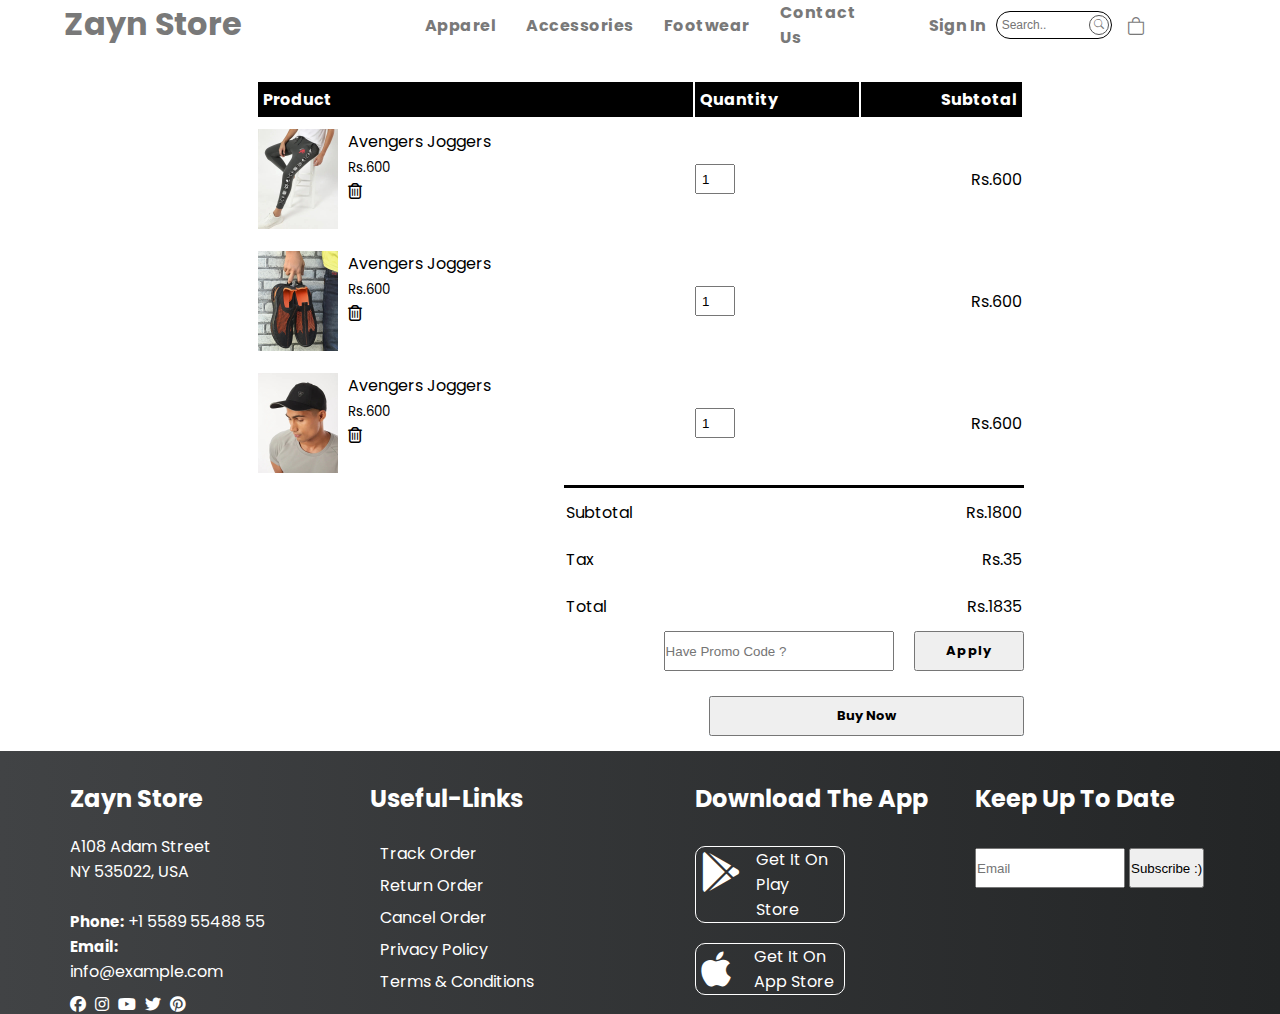
<file: cart.html>
<!DOCTYPE html>
<html lang="en">

<head>
  <meta charset="UTF-8">
  <meta http-equiv="X-UA-Compatible" content="IE=edge">
  <meta name="viewport" content="width=device-width, initial-scale=1.0">
  <title>Store</title>
  <link href="vendor/Bootstrap-Icons/bootstrap-icons.css" rel="stylesheet" />
  <link href=" https://cdnjs.cloudflare.com/ajax/libs/font-awesome/6.2.1/css/all.min.css" rel="stylesheet" />
  <link href="https://fonts.googleapis.com/css2?family=Albert+Sans:wght@200;300&family=Poppins:wght@200&display=swap"
    rel="stylesheet">
  <link
    href="https://fonts.googleapis.com/css2?family=Albert+Sans:wght@200;300&family=Open+Sans:ital,wght@1,300&family=Poppins:wght@200&display=swap"
    rel="stylesheet">
  <link href="css/style.css" rel="stylesheet" />
</head>

<body>
  <header>
    <div class="container-fluid">
      <nav class="navbar" id="navbar">
        <div class="nav-left">

          <h1 class="logo"><a href="index.html">Zayn Store</a></h1>

        </div>
        <div class="nav-right">
          <ul class="nav-list">
            <div class="container" id="container">
              <input type="text" class="alt-search" placeholder="Search.." title="Type in a category">
              <a href="#search">
                <i class="bi bi-search search1"></i>
              </a>
            </div>
            <li><a href="apparel.html">Apparel</a></li>
            <li><a href="accessories.html">Accessories</a></li>
            <li><a href="footwear.html">Footwear</a></li>
            <li><a href="#footer" >Contact Us</a></li>
            <li><a class="alt-signin" href="signin.html">Sign In</a></li>

          </ul>
          <div class="alt-nav">
            <a class="signin" href="signin.html">Sign In</a>
            <div class="search-box">
              <input class="search-txt" type="text" name="" placeholder="Search..">
              <a href="#search">
                <div class="circle">
                  <i class="bi bi-search search-btn"></i>
                </div>
              </a>
            </div>
            <i class="bi bi-bag"></i>
          </div>
        </div>
        <div class="hamburger">
          <span class="bar"></span>
          <span class="bar"></span>
          <span class="bar"></span>
        </div>


      </nav>
    </div>
  </header>


 
  <!-----------------Cart Item Details--------------------->
  <div class="cart-items">
    <div class="small-container cart-page">
      <table>
        <tr>
          <th>Product</th>
          <th>Quantity</th>
          <th>Subtotal</th>
        </tr>
      
        <tr>
          <td> <div class="cart-info">
           <img src="images/featured.jpg" alt="">
            <div>
              <p>Avengers Joggers</p>
              <small>Rs.600</small>
              <br>
              <a href=""><i class="fa-regular fa-trash-can"></i></a>
            </div>
          </div>
           </td>
          <td><input type="number" value="1"></td>
          <td>Rs.600</td>
        </tr>
        <tr>
          <td> <div class="cart-info">
           <img src="images/featured2.jpg" alt="">
            <div>
              <p>Avengers Joggers</p>
              <small>Rs.600</small>
              <br>
              <a href=""><i class="fa-regular fa-trash-can"></i></a>
            </div>
          </div>
           </td>
          <td><input type="number" value="1"></td>
          <td>Rs.600</td>
        </tr>
        <tr>
          <td> <div class="cart-info">
           <img src="images/featured3.jpg" alt="">
            <div>
              <p>Avengers Joggers</p>
              <small>Rs.600</small>
              <br>
              <a href=""><i class="fa-regular fa-trash-can"></i></a>
            </div>
          </div>
           </td>
          <td><input type="number" value="1"></td>
          <td>Rs.600</td>
        </tr>
      </table>
      
      <div class="total-price">
<table>
  <tr>
    <td>Subtotal</td>
    <td>Rs.1800</td>
  </tr>
  <tr>
    <td>Tax</td>
    <td>Rs.35</td>
  </tr>
  <tr>
    <td>Total</td>
    <td>Rs.1835</td>
  </tr>
</table>

      </div>
      <div class="proceed">
<div class="promo">

  <input placeholder="Have Promo Code ?" type="text" name="" id=""> 
  <button class="butn-1 apply-btn">Apply</button>
</div>
<br>
       <div class="proceed-btn">
         <button class="butn-1 proceed-butn">Buy Now</button>
       </div>
      </div>
        </div>
  </div>

  <!------------------------Footrer--------------------------->
  <footer class="footer" id="footer">
    <div class="container-end">
      <div class="main-1">
        <div class="item-1">
          <h2 class="headings">Zayn Store</h2>
          <br>
          <p>
            A108 Adam Street <br>
            NY 535022, USA<br><br>
            <strong>Phone:</strong> +1 5589 55488 55<br>
            <strong>Email:</strong> info@example.com<br>
          </p>

          <div class="social-links">
            <a href="#"><i class="fa-brands fa-facebook"></i></a>
            <a href="#"><i class="fa-brands fa-instagram"></i></a>
            <a href="#"><i class="fa-brands fa-youtube"></i></a>
            <a href="#"><i class="fa-brands fa-twitter"></i></a>
            <a href="#"><i class="fa-brands fa-pinterest"></i></a>
          </div>
        </div>

        <div class="item-2">
          <h2 class="headings">Useful-Links</h2>
          <br>
          <ul class="links">
            <li><a href="#">Track Order</a></li>
            <li><a href="#">Return Order</a></li>
            <li><a href="#">Cancel Order</a></li>
            <li><a href="#">Privacy Policy</a></li>
            <li><a href="#">Terms & Conditions</a></li>
          </ul>
        </div>
      </div>

      <div class="main-2">
        <div class="items-3">
          <h2 class="headings">Download The App</h2>
          <div class="apps">
            <div class="store">
              <a href="#"><i class="fa-brands fa-google-play"></i></a>
              <a href="#">
                <p>Get It On<br>Play Store</p>
              </a>
            </div>

            <div class="store">
              <a href="#"><i class="fa-brands fa-apple"></i></i></a>
              <a href="#">
                <p>Get It On<br>App Store</p>
              </a>
            </div>
          </div>
        </div>

        <div class="items-4">
          <h2 class="headings">Keep Up To Date</h2>
          <div class="mail">
            <input type="text" placeholder="Email" name="Email" id="Email">
            <button class="bttns" type="submit">Subscribe :)</button>
          </div>
        </div>
      </div>
    </div>
  </footer>

  </div>
  <script src="script/main.js"></script>
</body>

</html>
</file>
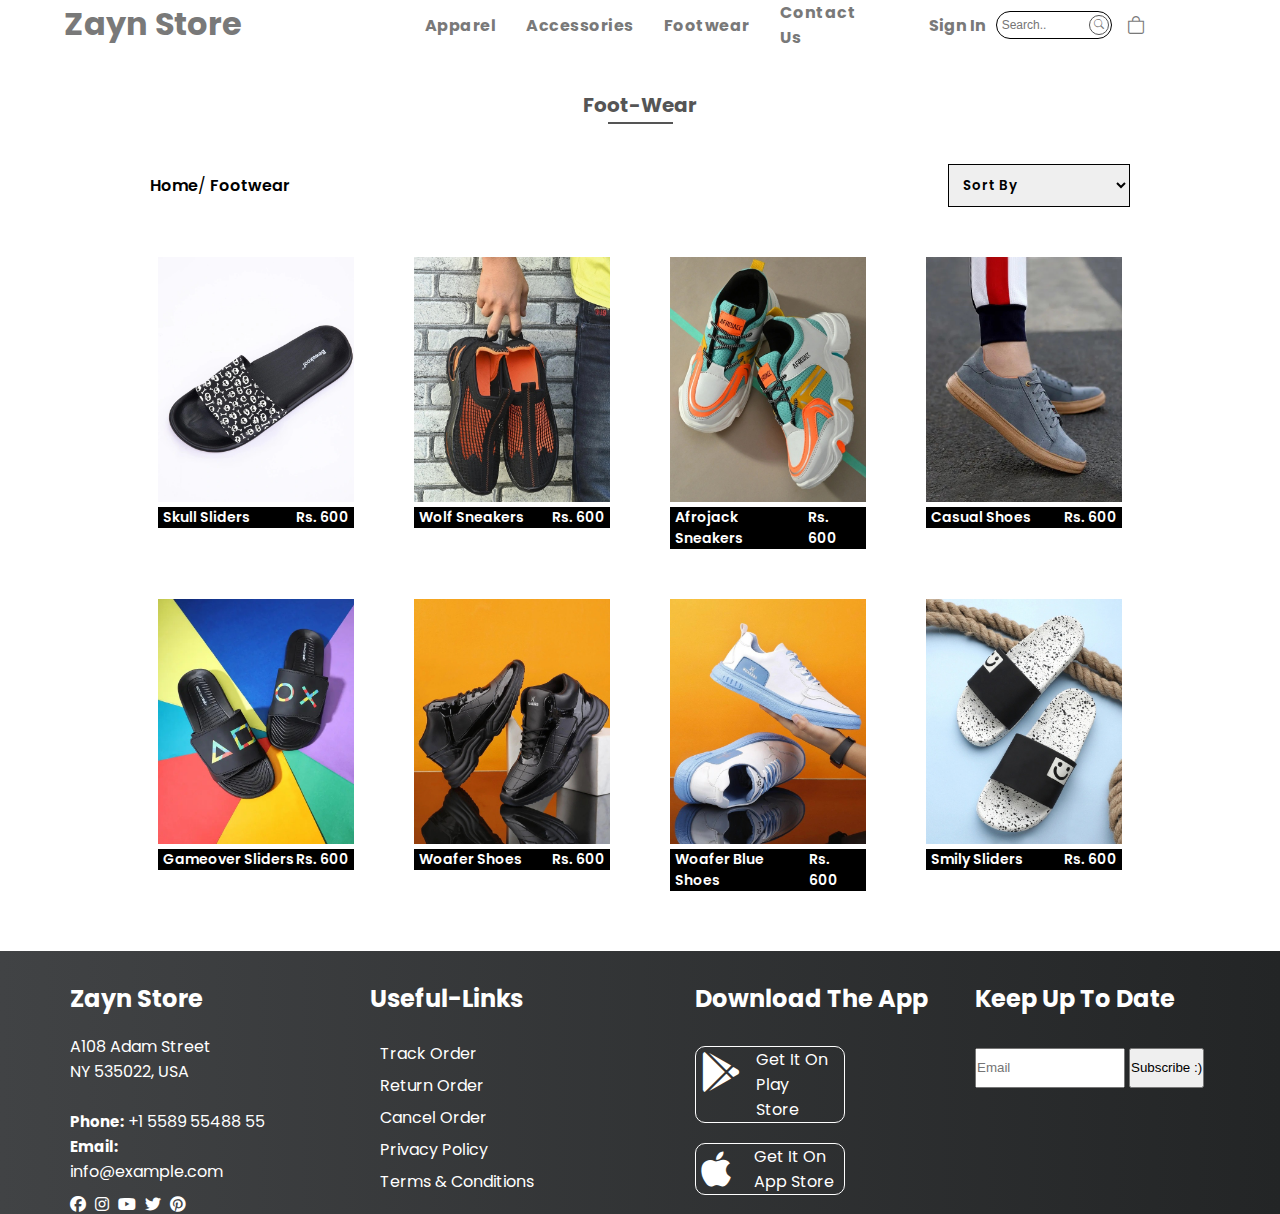
<file: footwear.html>
<!DOCTYPE html>
<html lang="en">

<head>
  <meta charset="UTF-8">
  <meta http-equiv="X-UA-Compatible" content="IE=edge">
  <meta name="viewport" content="width=device-width, initial-scale=1.0">
  <title>Store</title>
  <link href="vendor/Bootstrap-Icons/bootstrap-icons.css" rel="stylesheet" />
  <link href=" https://cdnjs.cloudflare.com/ajax/libs/font-awesome/6.2.1/css/all.min.css" rel="stylesheet" />
  <link href="https://fonts.googleapis.com/css2?family=Albert+Sans:wght@200;300&family=Poppins:wght@200&display=swap"
    rel="stylesheet">
  <link
    href="https://fonts.googleapis.com/css2?family=Albert+Sans:wght@200;300&family=Open+Sans:ital,wght@1,300&family=Poppins:wght@200&display=swap"
    rel="stylesheet">
  <link href="css/style.css" rel="stylesheet" />
</head>

<body>
  <header>
    <div class="container-fluid">
      <nav class="navbar" id="navbar">
        <div class="nav-left">

          <h1 class="logo"><a href="index.html">Zayn Store</a></h1>

        </div>
        <div class="nav-right">
          <ul class="nav-list">
            <div class="container" id="container">
              <input type="text" class="alt-search" placeholder="Search.." title="Type in a category">
              <a href="#search">
                <i class="bi bi-search search1"></i>
              </a>
            </div>
            <li><a href="apparel.html">Apparel</a></li>
            <li><a href="accessories.html">Accessories</a></li>
            <li><a href="footwear.html">Footwear</a></li>
            <li><a href="#footer" >Contact Us</a></li>
            <li><a class="alt-signin" href="signin.html">Sign In</a></li>

          </ul>
          <div class="alt-nav">
            <a class="signin" href="signin.html">Sign In</a>
            <div class="search-box">
              <input class="search-txt" type="text" name="" placeholder="Search..">
              <a href="#search">
                <div class="circle">
                  <i class="bi bi-search search-btn"></i>
                </div>
              </a>
            </div>
            <a href="cart.html"><i class="bi bi-bag"></i></a>
          </div>
        </div>
        <div class="hamburger">
          <span class="bar"></span>
          <span class="bar"></span>
          <span class="bar"></span>
        </div>


      </nav>
    </div>
  </header>

<!------------------------Apparel Section--------------------------->
 <div class="apparel-sec titles main">
  <h2>Foot-Wear</h2>
  <div class="underline alt-line3"></div>
  <div class="sort-by">
  <div class="links">

    <a href="index.html">Home</a>/ <a href="footwear.html">Footwear</a>
  </div>
  <div class="dropdown">
    <select class="sort-by-dd dd" id="sizeDrpDwn">
      <option value="" hidden>Sort By</option>
      <option value="">Featured</option>
      <option value="">Price-Low To High</option>
      <option value="">Price-High To Low</option>
      <option value="">Best Seller</option>
      <option value="">New-Arrival</option>
    </select>
  </div>
  </div>
 

  <div class="row alt-row">
    <div class="items alt-items"><a href="product-detail.html"><img src="images/fw.jpg"></a>
      <div class="cart-rating">
        <div class="cart"><i class="fa-solid fa-cart-plus"></i></div>
        <div class="rating">4.5<i class="fa-solid fa-star"></i></i></div>
      </div>
      <div class="info alt-info">
        <a href="product-detail.html"><h4>Skull Sliders</h4></a>
        <a href="product-detail.html"><p>Rs. 600</p></a>
      </div>

      <div class="rating-cart">
        <div class="rating-alt">
          <p>4.5</p><i class="fa-solid fa-star"></i>
        </div>
        <div class="cart-alt">
          <button class="cart-btn" type="submit"><i class="fa-solid fa-plus"></i></button>
        </div>
      </div>
    </div>

    <div class="items alt-items"><a href="product-detail.html"><img src="images/featured2.jpg"></a>
      <div class="cart-rating">
        <div class="cart"><i class="fa-solid fa-cart-plus"></i></div>
        <div class="rating">4.5<i class="fa-solid fa-star"></i></i></div>
      </div>
      <div class="info alt-info">
        <a href="product-detail.html"><h4>Wolf Sneakers</h4></a>
        <a href="product-detail.html"><p>Rs. 600</p></a>
      </div>

      <div class="rating-cart">
        <div class="rating-alt">
          <p>4.5</p><i class="fa-solid fa-star"></i>
        </div>
        <div class="cart-alt">
          <button class="cart-btn" type="submit"><i class="fa-solid fa-plus"></i></button>
        </div>
      </div>
    </div>

    <div class="items alt-items"><a href="product-detail.html"><img src="images/fw4.jpg"></a>
      <div class="cart-rating">
        <div class="cart"><i class="fa-solid fa-cart-plus"></i></div>
        <div class="rating">4.5<i class="fa-solid fa-star"></i></i></div>
      </div>
      <div class="info alt-info">
        <a href="product-detail.html"><h4>Afrojack Sneakers</h4></a>
        <a href="product-detail.html"><p>Rs. 600</p></a>
      </div>

      <div class="rating-cart">
        <div class="rating-alt">
          <p>4.5</p><i class="fa-solid fa-star"></i>
        </div>
        <div class="cart-alt">
          <button class="cart-btn" type="submit"><i class="fa-solid fa-plus"></i></button>
        </div>
      </div>
    </div>

    <div class="items alt-items"><a href="product-detail.html"><img src="images/fw6.jpg"></a>
      <div class="cart-rating">
        <div class="cart"><i class="fa-solid fa-cart-plus"></i></div>
        <div class="rating">4.5<i class="fa-solid fa-star"></i></i></div>
      </div>
      <div class="info alt-info">
        <a href="product-detail.html"><h4>Casual Shoes</h4></a>
        <a href="product-detail.html"><p>Rs. 600</p></a>
      </div>

      <div class="rating-cart">
        <div class="rating-alt">
          <p>4.5</p><i class="fa-solid fa-star"></i>
        </div>
        <div class="cart-alt">
          <button class="cart-btn" type="submit"><i class="fa-solid fa-plus"></i></button>
        </div>
      </div>
    </div>


  </div>

  <div class="row alt-row">
    <div class="items alt-items"><a href="product-detail.html"><img src="images/fw3.jpg"></a>
      <div class="cart-rating">
        <div class="cart"><i class="fa-solid fa-cart-plus"></i></div>
        <div class="rating">4.5<i class="fa-solid fa-star"></i></i></div>
      </div>
      <div class="info alt-info">
        <a href="product-detail.html"><h4>Gameover Sliders</h4></a>
        <a href="product-detail.html"><p>Rs. 600</p></a>
      </div>

      <div class="rating-cart">
        <div class="rating-alt">
          <p>4.5</p><i class="fa-solid fa-star"></i>
        </div>
        <div class="cart-alt">
          <button class="cart-btn" type="submit"><i class="fa-solid fa-plus"></i></button>
        </div>
      </div>
    </div>

    <div class="items alt-items"><a href="product-detail.html"><img src="images/fw5.jpg"></a>
      <div class="cart-rating">
        <div class="cart"><i class="fa-solid fa-cart-plus"></i></div>
        <div class="rating">4.5<i class="fa-solid fa-star"></i></i></div>
      </div>
      <div class="info alt-info">
        <a href="product-detail.html"><h4>Woafer Shoes</h4></a>
        <a href="product-detail.html"><p>Rs. 600</p></a>
      </div>

      <div class="rating-cart">
        <div class="rating-alt">
          <p>4.5</p><i class="fa-solid fa-star"></i>
        </div>
        <div class="cart-alt">
          <button class="cart-btn" type="submit"><i class="fa-solid fa-plus"></i></button>
        </div>
      </div>
    </div>

    <div class="items alt-items"><a href="product-detail.html"><img src="images/fw8.jpg"></a>
      <div class="cart-rating">
        <div class="cart"><i class="fa-solid fa-cart-plus"></i></div>
        <div class="rating">4.5<i class="fa-solid fa-star"></i></i></div>
      </div>
      <div class="info alt-info">
        <a href="product-detail.html"><h4>Woafer Blue Shoes</h4></a>
        <a href="product-detail.html"><p>Rs. 600</p></a>
      </div>

      <div class="rating-cart">
        <div class="rating-alt">
          <p>4.5</p><i class="fa-solid fa-star"></i>
        </div>
        <div class="cart-alt">
          <button class="cart-btn" type="submit"><i class="fa-solid fa-plus"></i></button>
        </div>
      </div>
    </div>

    <div class="items alt-items"><a href="product-detail.html"><img src="images/fw7.jpg"></a>
      <div class="cart-rating">
        <div class="cart"><i class="fa-solid fa-cart-plus"></i></div>
        <div class="rating">4.5<i class="fa-solid fa-star"></i></i></div>
      </div>
      <div class="info alt-info">
        <a href="product-detail.html"><h4>Smily Sliders</h4></a>
        <a href="product-detail.html"><p>Rs. 600</p></a>
      </div>

      <div class="rating-cart">
        <div class="rating-alt">
          <p>4.5</p><i class="fa-solid fa-star"></i>
        </div>
        <div class="cart-alt">
          <button class="cart-btn" type="submit"><i class="fa-solid fa-plus"></i></button>
        </div>
      </div>
    </div>


  </div>

 </div>

  <!------------------------Footrer--------------------------->
  <footer class="footer" id="footer">
    <div class="container-end">
      <div class="main-1">
        <div class="item-1">
          <h2 class="headings">Zayn Store</h2>
          <br>
          <p>
            A108 Adam Street <br>
            NY 535022, USA<br><br>
            <strong>Phone:</strong> +1 5589 55488 55<br>
            <strong>Email:</strong> info@example.com<br>
          </p>

          <div class="social-links">
            <a href="#"><i class="fa-brands fa-facebook"></i></a>
            <a href="#"><i class="fa-brands fa-instagram"></i></a>
            <a href="#"><i class="fa-brands fa-youtube"></i></a>
            <a href="#"><i class="fa-brands fa-twitter"></i></a>
            <a href="#"><i class="fa-brands fa-pinterest"></i></a>
          </div>
        </div>

        <div class="item-2">
          <h2 class="headings">Useful-Links</h2>
          <br>
          <ul class="links">
            <li><a href="#">Track Order</a></li>
            <li><a href="#">Return Order</a></li>
            <li><a href="#">Cancel Order</a></li>
            <li><a href="#">Privacy Policy</a></li>
            <li><a href="#">Terms & Conditions</a></li>
          </ul>
        </div>
      </div>

      <div class="main-2">
        <div class="items-3">
          <h2 class="headings">Download The App</h2>
          <div class="apps">
            <div class="store">
              <a href="#"><i class="fa-brands fa-google-play"></i></a>
              <a href="#">
                <p>Get It On<br>Play Store</p>
              </a>
            </div>

            <div class="store">
              <a href="#"><i class="fa-brands fa-apple"></i></i></a>
              <a href="#">
                <p>Get It On<br>App Store</p>
              </a>
            </div>
          </div>
        </div>

        <div class="items-4">
          <h2 class="headings">Keep Up To Date</h2>
          <div class="mail">
            <input type="text" placeholder="Email" name="Email" id="Email">
            <button class="bttns" type="submit">Subscribe :)</button>
          </div>
        </div>
      </div>
    </div>
  </footer>

  </div>
  <script src="script/main.js"></script>
</body>

</html>
</file>
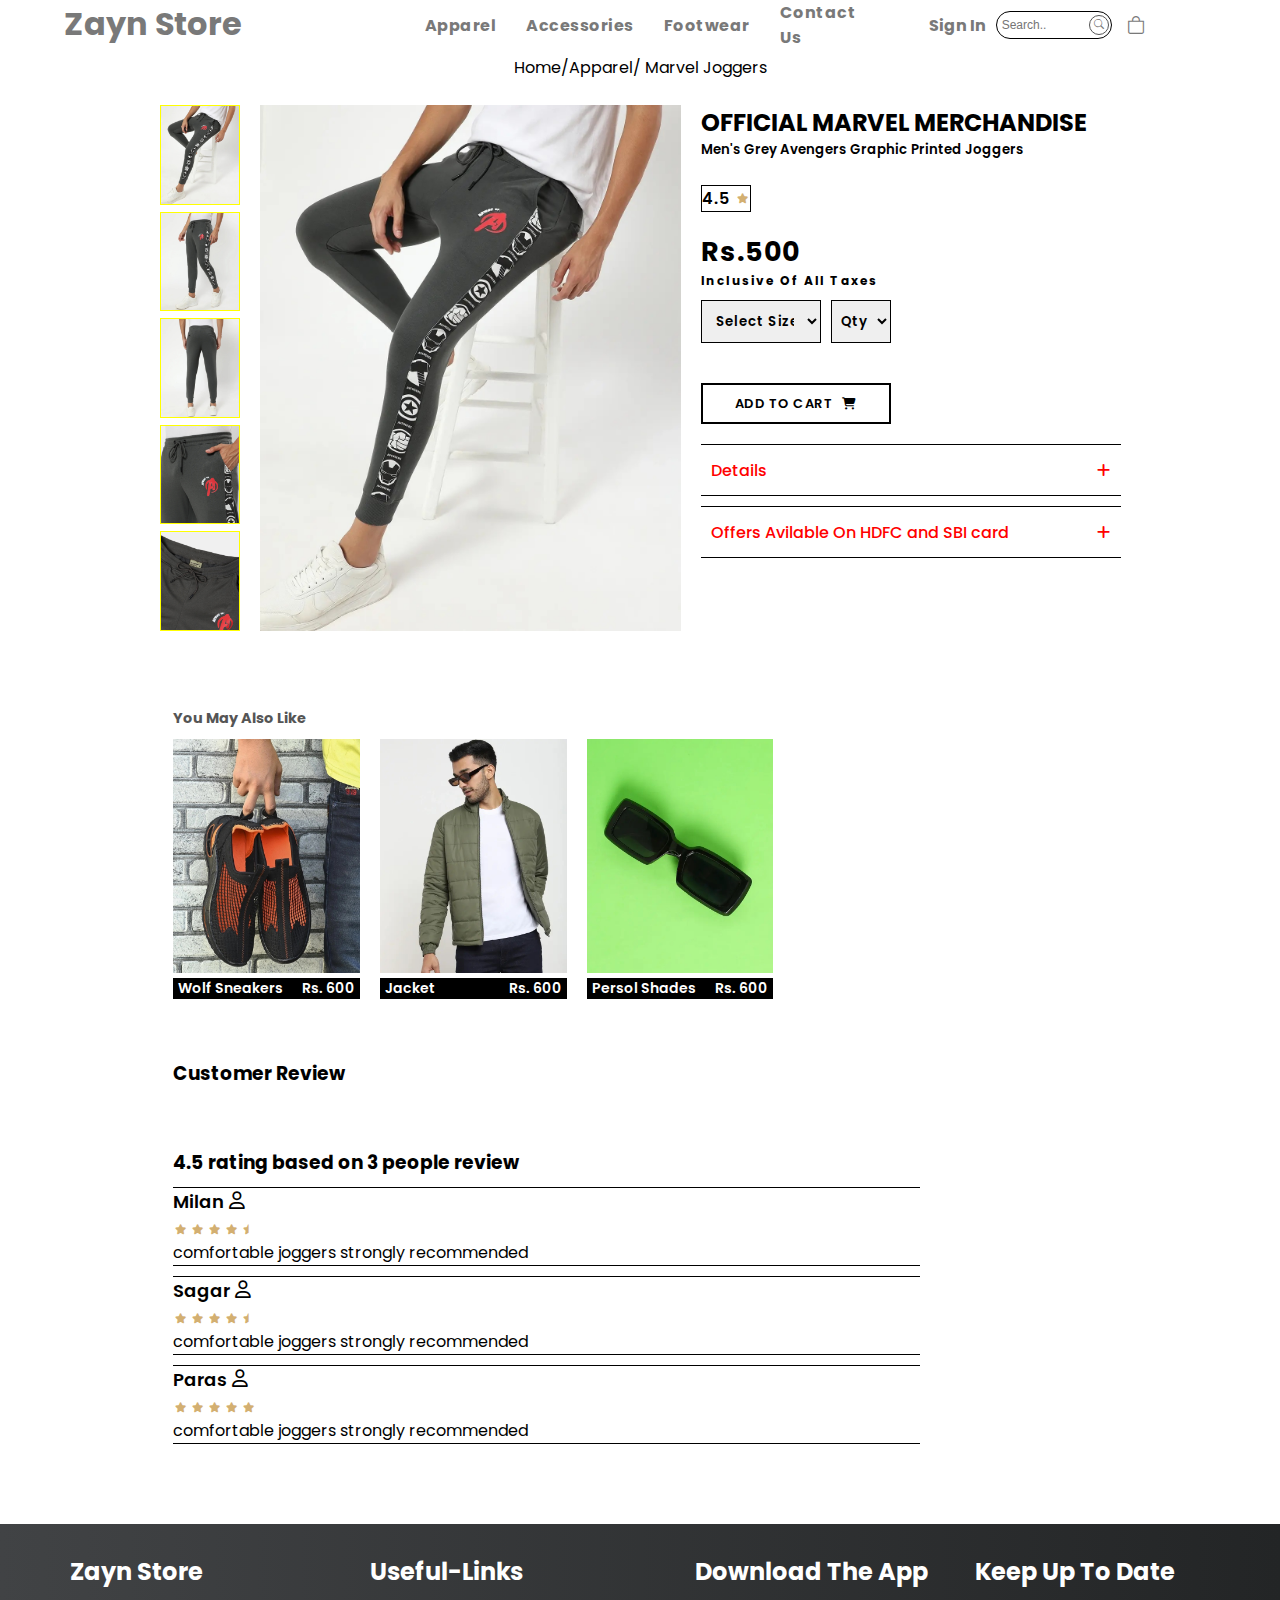
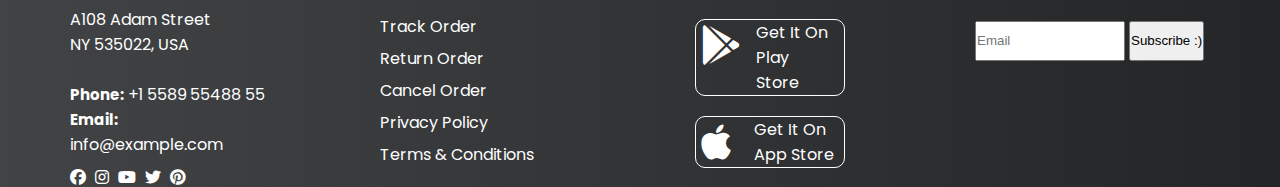
<file: product-detail.html>
<!DOCTYPE html>
<html lang="en">

<head>
  <meta charset="UTF-8">
  <meta http-equiv="X-UA-Compatible" content="IE=edge">
  <meta name="viewport" content="width=device-width, initial-scale=1.0">
  <title>Store</title>
  <link href="vendor/Bootstrap-Icons/bootstrap-icons.css" rel="stylesheet" />
  <link href=" https://cdnjs.cloudflare.com/ajax/libs/font-awesome/6.2.1/css/all.min.css" rel="stylesheet" />
  <link href="https://fonts.googleapis.com/css2?family=Albert+Sans:wght@200;300&family=Poppins:wght@200&display=swap"
    rel="stylesheet">
  <link
    href="https://fonts.googleapis.com/css2?family=Albert+Sans:wght@200;300&family=Open+Sans:ital,wght@1,300&family=Poppins:wght@200&display=swap"
    rel="stylesheet">
  <link href="css/style.css" rel="stylesheet" />
</head>

<body>
  <header>
    <div class="container-fluid">
      <nav class="navbar" id="navbar">
        <div class="nav-left">

          <h1 class="logo"><a href="index.html">Zayn Store</a></h1>

        </div>
        <div class="nav-right">
          <ul class="nav-list">
            <div class="container" id="container">
              <input type="text" class="alt-search" placeholder="Search.." title="Type in a category">
              <a href="#search">
                <i class="bi bi-search search1"></i>
              </a>
            </div>
            <li><a href="apparel.html">Apparel</a></li>
            <li><a href="accessories.html">Accessories</a></li>
            <li><a href="footwear.html">Footwear</a></li>
            <li><a href="#footer" >Contact Us</a></li>
            <li><a class="alt-signin" href="signin.html">Sign In</a></li>

          </ul>
          <div class="alt-nav">
            <a class="signin" href="signin.html">Sign In</a>
            <div class="search-box">
              <input class="search-txt" type="text" name="" placeholder="Search..">
              <a href="#search">
                <div class="circle">
                  <i class="bi bi-search search-btn"></i>
                </div>
              </a>
            </div>
            <a href="cart.html"><i class="bi bi-bag"></i></a>
          </div>
        </div>
        <div class="hamburger">
          <span class="bar"></span>
          <span class="bar"></span>
          <span class="bar"></span>
        </div>


      </nav>
    </div>
  </header>

 <!------------------------Single Product Details--------------------------->

  <div class="product-detail">
    <div class="add">
<div class="row-1">
  <a href="index.html">Home</a>/ <a href="">Apparel</a>/ Marvel Joggers 
</div>
</div>
<div class="prod-img">
  <div class="side-img">
  <div class="img-row"><img src="images/rowimg1.jpg" onclick="tinyImg()" class="small-img" alt=""></div>
  <div class="img-row"><img src="images/rowimg2.jpg" onclick="tinyImg()" class="small-img" alt=""></div>
  <div class="img-row"><img src="images/rowimg3.jpg" onclick="tinyImg()" class="small-img" alt=""></div>
  <div class="img-row"><img src="images/rowimg4.jpg" onclick="tinyImg()" class="small-img" alt=""></div>
  <div class="img-row"><img src="images/rowimg5.jpg" onclick="tinyImg()" class="small-img" alt=""></div>
</div>

<div class="main-img">
  <img src="images/rowimg1.jpg" alt="" id="mainImg">
</div>

<div class="prod-details">
 <h2> OFFICIAL MARVEL MERCHANDISE </h2>
 <h5>Men's Grey Avengers Graphic Printed Joggers</h5>
 <br>
 <div class="review">
  <p>4.5</p><i class="fa-solid fa-star star"></i>
 </div>

 <div class="price">
  <h2>Rs.500</h2>
  <h6>Inclusive Of All Taxes</h6>
  <p></p>
 </div>

 <div class="dropdown">
  <select class="size-drpdwn dd" id="sizeDrpDwn">
    <option value="" hidden>Select Size</option>
    <option value="">Small</option>
    <option value="">Large</option>
    <option value="">Medium</option>
    <option value="">Xl</option>
    <option value="">XXL</option>
  </select>

<select class="qty-drpdwn dd" id="quantityDrpDwn">
  <option value="" hidden>Qty</option>
  <option value="">1</option>
  <option value="">2</option>
  <option value="">3</option>
  <option value="">4</option>
  <option value="">5</option>
</select>
 </div>
 <div class="button button-1">
  <a href="#" class="butn butn-1">Add To Cart <i class="fa-solid fa-cart-shopping"></i></a>
</div>
<div class="new">

  <div class="accordion">
    <div class="accordian-content">
      <header>
        <span class="accord-title">Details</span>
        <i class="fa-solid fa-plus"></i>
      </header>

      <p class="description">
        Lorem ipsum dolor sit amet, consectetur adipisicing elit. 
        Earum modi debitis hic fugit officiis excepturi impedit delectus cupiditate sequi nesciunt.
      </p>
    </div>

    <div class="accordian-content">
      <header>
        <span class="accord-title">Offers Avilable On HDFC and SBI card</span>
        <i class="fa-solid fa-plus"></i>
      </header>

      <p class="description">
        Lorem ipsum dolor sit amet, consectetur adipisicing elit. 
        Earum modi debitis hic fugit officiis excepturi impedit delectus cupiditate sequi nesciunt.
      </p>
    </div>
  </div>


</div>
</div>

</div>

<div class="frequently-bought">
<div class="main main-h3">
  <h3>You May Also Like</h3>
 
</div>
<div class="Featured-product row">
  <div class="items img-item"><img src="images/featured2.jpg">
    <div class="info img-info">
      <h4>Wolf Sneakers </h4>
      <p>Rs. 600</p>
    </div>

  
  </div>

  <div class="items img-item"><img src="images/featured6.jpg">
    <div class="info">
      <h4>Jacket </h4>
      <p>Rs. 600</p>
    </div>
  </div>
  <div class="items img-item"><img src="images/as3.jpg">
  
    <div class="info">
      <h4>Persol Shades </h4>
      <p>Rs. 600</p>
    </div>
  </div>
</div>
</div>

<div class="customer-review">
<div class="cr-title">
  <h3>Customer Review</h3>
</div>
<div class="reviews">
<h3>4.5 rating based on 3 people review</h3>
<div class="review-sec">
  <p class="name">Milan<i class="fa-regular fa-user"></i></p>
  <div class="stars">
    <i class="fa-solid fa-star"></i>
    <i class="fa-solid fa-star"></i>
    <i class="fa-solid fa-star"></i>
    <i class="fa-solid fa-star"></i>
    <i class="fa-solid fa-star-half fa-star"></i>
    <p class="cr-review">comfortable joggers strongly recommended</p>
  </div>
</div>

<div class="review-sec">
  <p class="name">Sagar<i class="fa-regular fa-user"></i></p>
  <div class="stars">
    <i class="fa-solid fa-star"></i>
    <i class="fa-solid fa-star"></i>
    <i class="fa-solid fa-star"></i>
    <i class="fa-solid fa-star"></i>
    <i class="fa-solid fa-star-half fa-star"></i>
    <p class="cr-review">comfortable joggers strongly recommended</p>
  </div>
</div>

<div class="review-sec">
  <p class="name">Paras<i class="fa-regular fa-user"></i></p>
  <div class="stars">
    <i class="fa-solid fa-star"></i>
    <i class="fa-solid fa-star"></i>
    <i class="fa-solid fa-star"></i>
    <i class="fa-solid fa-star"></i>
    <i class="fa-solid fa-star"></i>
    <p class="cr-review">comfortable joggers strongly recommended</p>
  </div>
</div>
</div>

</div>
  </div>

 

  
 <!------------------------Single Product Details Ends--------------------------->


  <!------------------------Footrer--------------------------->
  <footer class="footer" id="footer">
    <div class="container-end">
      <div class="main-1">
        <div class="item-1">
          <h2 class="headings">Zayn Store</h2>
          <br>
          <p>
            A108 Adam Street <br>
            NY 535022, USA<br><br>
            <strong>Phone:</strong> +1 5589 55488 55<br>
            <strong>Email:</strong> info@example.com<br>
          </p>

          <div class="social-links">
            <a href="#"><i class="fa-brands fa-facebook"></i></a>
            <a href="#"><i class="fa-brands fa-instagram"></i></a>
            <a href="#"><i class="fa-brands fa-youtube"></i></a>
            <a href="#"><i class="fa-brands fa-twitter"></i></a>
            <a href="#"><i class="fa-brands fa-pinterest"></i></a>
          </div>
        </div>

        <div class="item-2">
          <h2 class="headings">Useful-Links</h2>
          <br>
          <ul class="links">
            <li><a href="#">Track Order</a></li>
            <li><a href="#">Return Order</a></li>
            <li><a href="#">Cancel Order</a></li>
            <li><a href="#">Privacy Policy</a></li>
            <li><a href="#">Terms & Conditions</a></li>
          </ul>
        </div>
      </div>

      <div class="main-2">
        <div class="items-3">
          <h2 class="headings">Download The App</h2>
          <div class="apps">
            <div class="store">
              <a href="#"><i class="fa-brands fa-google-play"></i></a>
              <a href="#">
                <p>Get It On<br>Play Store</p>
              </a>
            </div>

            <div class="store">
              <a href="#"><i class="fa-brands fa-apple"></i></i></a>
              <a href="#">
                <p>Get It On<br>App Store</p>
              </a>
            </div>
          </div>
        </div>

        <div class="items-4">
          <h2 class="headings">Keep Up To Date</h2>
          <div class="mail">
            <input type="text" placeholder="Email" name="Email" id="Email">
            <button class="bttns" type="submit">Subscribe :)</button>
          </div>
        </div>
      </div>
    </div>
  </footer>

  </div>
  <script src="script/main.js">

    
  </script>
</body>

</html>
</file>
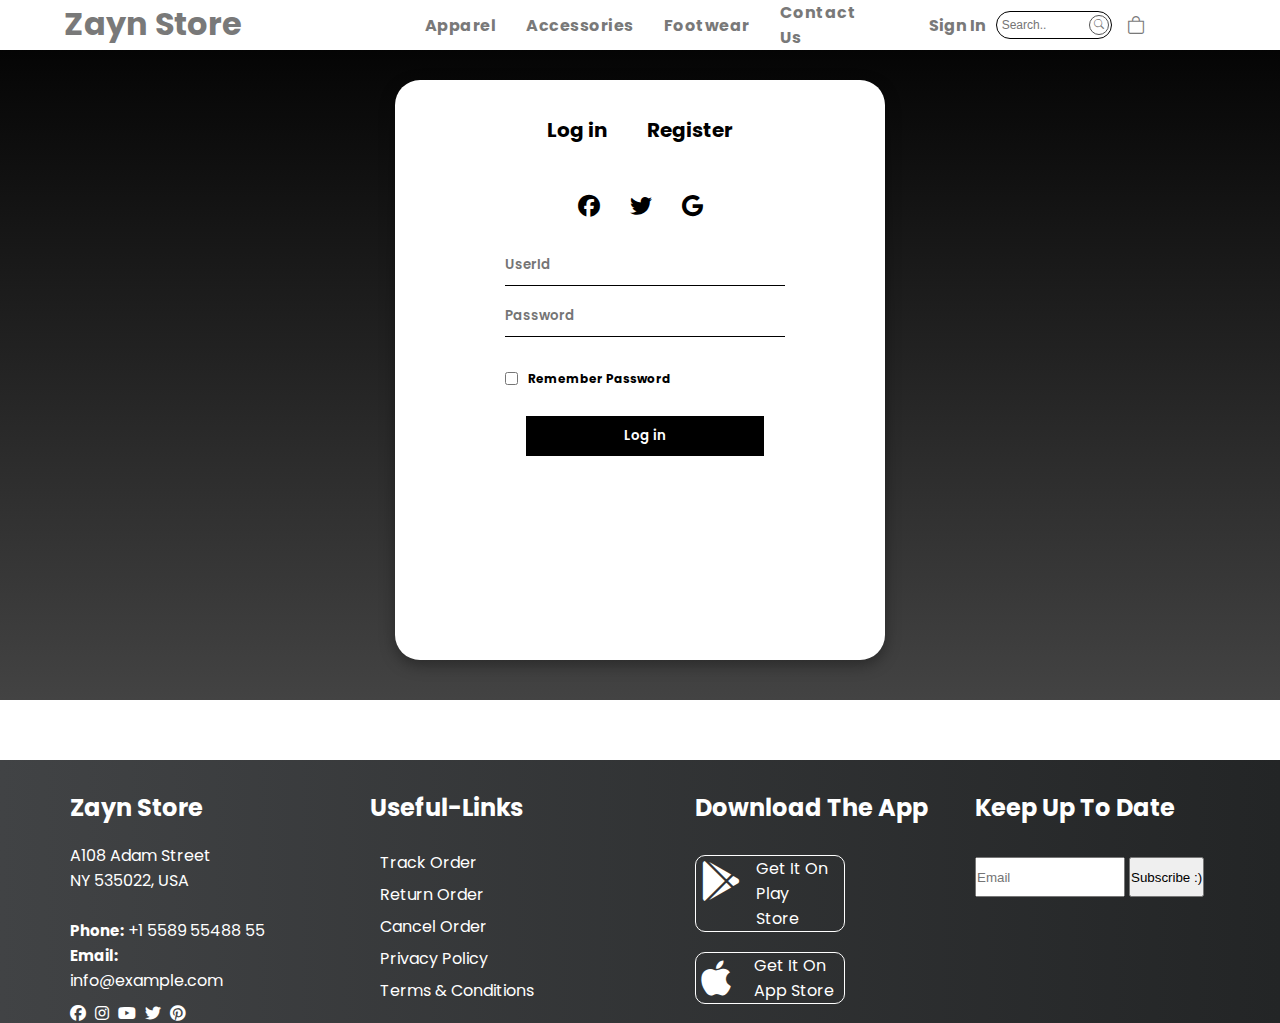
<file: signin.html>
<!DOCTYPE html>
<html lang="en">

<head>
  <meta charset="UTF-8">
  <meta http-equiv="X-UA-Compatible" content="IE=edge">
  <meta name="viewport" content="width=device-width, initial-scale=1.0">
  <title>Store</title>
  <link href="vendor/Bootstrap-Icons/bootstrap-icons.css" rel="stylesheet" />
  <link href=" https://cdnjs.cloudflare.com/ajax/libs/font-awesome/6.2.1/css/all.min.css" rel="stylesheet" />
  <link href="https://fonts.googleapis.com/css2?family=Albert+Sans:wght@200;300&family=Poppins:wght@200&display=swap"
    rel="stylesheet">
  <link
    href="https://fonts.googleapis.com/css2?family=Albert+Sans:wght@200;300&family=Open+Sans:ital,wght@1,300&family=Poppins:wght@200&display=swap"
    rel="stylesheet">
  <link href="css/style.css" rel="stylesheet" />
</head>

<body>
  <header>
    <div class="container-fluid">
      <nav class="navbar" id="navbar">
        <div class="nav-left">

          <h1 class="logo"><a href="index.html">Zayn Store</a></h1>

        </div>
        <div class="nav-right">
          <ul class="nav-list">
            <div class="container" id="container">
              <input type="text" class="alt-search" placeholder="Search.." title="Type in a category">
              <a href="#search">
                <i class="bi bi-search search1"></i>
              </a>
            </div>
            <li><a href="apparel.html">Apparel</a></li>
            <li><a href="accessories.html">Accessories</a></li>
            <li><a href="footwear.html">Footwear</a></li>
            <li><a href="#footer" >Contact Us</a></li>
            <li><a class="alt-signin" href="signin.html">Sign In</a></li>

          </ul>
          <div class="alt-nav">
            <a class="signin" href="signin.html">Sign In</a>
            <div class="search-box">
              <input class="search-txt" type="text" name="" placeholder="Search..">
              <a href="#search">
                <div class="circle">
                  <i class="bi bi-search search-btn"></i>
                </div>
              </a>
            </div>
            <a href="cart.html"><i class="bi bi-bag"></i></a>
          </div>
        </div>
        <div class="hamburger">
          <span class="bar"></span>
          <span class="bar"></span>
          <span class="bar"></span>
        </div>


      </nav>
    </div>
  </header>

 <div class="account-info">
  <div class="form-box">
    <div class="button-box">
      <!-- <div id="btn"></div> -->
      <button type="button" class="toggle-btn" onclick="login()">Log in</button>
      <button type="button" class="toggle-btn" onclick="register()">Register</button>
    </div>
    <div class="social-icons">
      <i class="fa-brands fa-facebook"></i>
      <i class="fa-brands fa-twitter"></i>
      <i class="fa-brands fa-google"></i>
    </div>
    <form id="logIn" class="input-grp">
      <input type="text" class="input-feild" placeholder="UserId" required>
      <input type="password" class="input-feild" placeholder="Password" required>
      <br>
      <input type="checkbox" class="check-box"><span class="span">Remember Password</span>
      <button type="submit" class="submit-btn">Log in</button>
    </form>
    <form id="register" class="input-grp">
      <input type="text" class="input-feild" placeholder="UserId" required>
      <input type="email" class="input-feild" placeholder="Email" required>
      <input type="password" class="input-feild" placeholder="Password" required>
      <input type="password" class="input-feild" placeholder="Confirm Password" required>
      <br>
      <input type="checkbox" class="check-box"><span class="span">I agree to the terms and conditions</span>
      <button type="submit" class="submit-btn">Register</button>
    </form>
  </div>
 </div>
 
  <!-----------Hero Section----------->
  
  <!------------------------Footrer--------------------------->
  <footer class="footer" id="footer">
    <div class="container-end">
      <div class="main-1">
        <div class="item-1">
          <h2 class="headings">Zayn Store</h2>
          <br>
          <p>
            A108 Adam Street <br>
            NY 535022, USA<br><br>
            <strong>Phone:</strong> +1 5589 55488 55<br>
            <strong>Email:</strong> info@example.com<br>
          </p>

          <div class="social-links">
            <a href="#"><i class="fa-brands fa-facebook"></i></a>
            <a href="#"><i class="fa-brands fa-instagram"></i></a>
            <a href="#"><i class="fa-brands fa-youtube"></i></a>
            <a href="#"><i class="fa-brands fa-twitter"></i></a>
            <a href="#"><i class="fa-brands fa-pinterest"></i></a>
          </div>
        </div>

        <div class="item-2">
          <h2 class="headings">Useful-Links</h2>
          <br>
          <ul class="links">
            <li><a href="#">Track Order</a></li>
            <li><a href="#">Return Order</a></li>
            <li><a href="#">Cancel Order</a></li>
            <li><a href="#">Privacy Policy</a></li>
            <li><a href="#">Terms & Conditions</a></li>
          </ul>
        </div>
      </div>

      <div class="main-2">
        <div class="items-3">
          <h2 class="headings">Download The App</h2>
          <div class="apps">
            <div class="store">
              <a href="#"><i class="fa-brands fa-google-play"></i></a>
              <a href="#">
                <p>Get It On<br>Play Store</p>
              </a>
            </div>

            <div class="store">
              <a href="#"><i class="fa-brands fa-apple"></i></i></a>
              <a href="#">
                <p>Get It On<br>App Store</p>
              </a>
            </div>
          </div>
        </div>

        <div class="items-4">
          <h2 class="headings">Keep Up To Date</h2>
          <div class="mail">
            <input type="text" placeholder="Email" name="Email" id="Email">
            <button class="bttns" type="submit">Subscribe :)</button>
          </div>
        </div>
      </div>
    </div>
  </footer>

  </div>
  <script src="script/main.js"></script>
</body>

</html>
</file>
<file: css/style.css>
* {
    padding: 0;
    margin: 0;
    box-sizing: border-box;
}

html{
    scroll-behavior: smooth;
}
/*<============Header-Start=============> */
.container-fluid {
    width: 100%;
    background-color: #fff;
    position: fixed;
    top: 0;
    left: 0;
    z-index: 100;
}

.navbar {
    display: flex;
    width: 90%;
    margin: auto;
    background-color: #fff;
}

.nav-left {
    width: 35%;
}

.logo {
    display: flex;
    font-family: 'Poppins', sans-serif;
}

.logo a {
    text-decoration: none;
    color: rgb(121, 121, 121);
    transition: 0.3s;
}

.logo a:hover {
    color: #000;

}

.nav-list {
    display: flex;
    align-items: center;
    justify-content: space-between;
}

.nav-list li {
    list-style: none;
    padding: 0 15px;
   
}

.nav-list li a,
.nav-list a:focus {
    text-decoration: none;
    color: rgb(121, 121, 121);
    font-family: 'Poppins', 'sans-serif';
    font-weight: 700;
    transition: 0.3s;
    letter-spacing: 0.5px;
    position: relative;
    cursor: pointer;

}

.nav-list a::after {
    content: "";
    position: absolute;
    background-color: #000;
    height: 2px;
    width: 0;
    left: 0;
    bottom: -3px;
}

.nav-list li:hover>a {
    color: black;
}

.nav-list a:hover::after {
    width: 100%;
    transition: 0.5s;
}

.container a:not(.search1)::after {
    height: 0px;
    width: 0;
    left: 0;
    bottom: -3px;
}

.nav-right {
    display: flex;
    width: 65%;
    align-items: center;
    justify-content: space-between;
}

.alt-nav {
    display: flex;
    align-items: center;
    width: 30%;
    justify-content: center;
}

.bi-bag{
    font-size: 18px;
}
.nav-right a {
    text-decoration: none;
    color: rgb(121, 121, 121);
    font-family: 'Poppins', 'sans-serif';
    font-weight: 700;
    transition: 0.3s;
}

.nav-right a:hover {
    color: #000;
}

.search-box {
    width: 48%;
    height: 28px;
    border: 1px solid black;
    border-radius: 40px;
    display: flex;
    justify-content: center;
    align-items: center;
    margin-left: 10px;
}

.circle {
    float: right;
    width: 20px;
    height: 20px;
    border: 1px solid #555555;
    border-radius: 50%;
    display: flex;
    justify-content: center;
    align-items: center;


}

.search-btn {
    font-size: 10px;
    position: relative;
    right: 8px;

}

.search-txt {
    width: 80%;
    height: 17px;
    border: 1px solid black;
    border: none;
    background: none;
    outline: none;
    padding-left: 3px;
    font-size: 12px;

}

@media (max-width:1440px) {

    .nav-left {
        width: 30%;
    }

    .alt-nav {
        width: 33%;
        display: flex;

    }

    .bi-bag{
        margin-top: 4px;
    }

    .circle {
        position: relative;
        right: 1px;
    }
}

@media (max-width:1242px) {

    .nav-left {
        width: 32%;
    }

    .nav-right {
        width: 75%;
    }

}

@media (max-width:1067px) {
    .alt-nav {
        width: 28%;
    
    }
}


.bi {
    padding: 0 0 0 15px;
    color: rgb(121, 121, 121);
    transition: 0.3s;
    cursor: pointer;
}

.hamburger {
    display: none;
    cursor: pointer;
}

.bar {
    display: block;
    width: 25px;
    height: 2px;
    margin: 5px auto;
    -webkit-transition: all 0.3s ease-in-out;
    transition: all 0.3s ease-in-out;
    background-color: black;
}

@media (max-width:1000px) {
    .alt-nav {
        width: 10%;
    }

    .hamburger {
        display: block;
        margin-top: 5px;
    }

    .hamburger.activate .bar:nth-child(2) {
        opacity: 0;
    }

    .hamburger.activate .bar:nth-child(1) {
        transform: translateY(8px) rotate(45deg);
    }

    .hamburger.activate .bar:nth-child(3) {
        transform: translateY(-8px) rotate(-45deg);
    }

    .my-search {
        display: block;
    }

    .nav-list {
        position: absolute;
        left: -110%;
        top: 35px;
        background-color: #fff;
        padding-left: 9px;
        display: flex;
        flex-direction: column;
        align-items: flex-start;
        width: 100%;
        text-align: center;
        transition: 0.3s;

    }

    .nav-list li {
        margin: 10px 0;
        justify-items: end;
    }


    .nav-list.activate {
        left: 0;
    }

}

#container {
    background: white;
    height: 30px;
    width: 20%;
    margin: 10px 0 10px 15px;
    display: none;
    align-items: center;
    border-bottom: 1px solid black;
}

.alt-search {
    width: 100%;
    height: 25px;
    border: none;
    outline: none;
}

.alt-signin {
    display: none;
}

@media(max-width:1142px) {
    .nav-left {
        width: 25%;
    }

    .nav-right {
        width: 75%;
    }
}

@media (max-width:1000px) {
    .signin {
        display: none;
    }

    .search-btn {
        display: none;
    }

    .search-box {
        display: none;
    }

    #container {
        display: flex;
    }

    .alt-signin {
        display: block;
    }

    .nav-right {

        justify-content: end;
        padding-right: 20px;
    }
}

@media (max-width:576px) {
    .nav-left {
        width: 40%;
    }

    .nav-right {
        width: 60%;
    }
}

@media (max-width:371px) {
    .nav-left {
        width: 50%;
        display: flex;
        align-items: center;
    }

    .logo a{
        font-size: 15px;
    }

    .nav-right {
        width: 50%;
    }

}


/*<=============Header End=================> */

/*<=============Hero Section==============> */
.banner {
    width: 100%;
    height: auto;
    margin-top: 30px;
    position: relative;
    display: flex;
    justify-content: center;
    align-items: center;
    flex-direction: column;
}


.banner img {
    width: 100%;
    background-size: cover;
}

.btns {
    position: absolute;
}

.btn {
    font-weight: 600;
    font-size: 14px;
    font-family: 'Poppins', sans-serif;
    letter-spacing: 0.5px;
    text-transform: uppercase;
    text-decoration: none;
    display: inline-block;
    padding: 12px 30px;
    border-radius: 50px;
    transition: 0.5s;
    line-height: 1;
    color: white;
    border: 2px solid black;
    cursor: pointer;
}

.btn:hover:hover {
    background: white;
    color: black;
    border: 2px solid white;
}

@media (max-width:1300px) {
    .btn {
        font-weight: 600;
        font-size: 10px;
        letter-spacing: 0.5px;
        padding: 10px 24px;
    }

}

@media (max-width:1016px) {
    .btn {
        margin-left: 30px;
        font-size: 10px;
        padding: 9px 18px;
    }
}

@media (max-width:730px) {
    .btn {
        margin-left: 12px;
        font-size: 9px;
        padding: 5px 14px;
    }
}

@media (max-width: 375px){
    .btn{
        font-size: 7px;
        font-weight: 700;
    }
}

.main h3 {
    text-align: center;
    margin-top: 60px;
    font-family: 'Poppins', sans-serif;
    color: #555555;
    font-size: 100%;
}


.underline {
    width: 90px;
    height: 2px;
    margin: 2px auto;
    background-color: #555555;
}

@media (max-width: 1300px){
    .main h3{
        font-size: 90%;
    }

    .underline{
        width: 82px;
    }
}

.row {
    display: flex;
    margin: 50px auto;
    justify-content: space-evenly;
    gap: 10px;
    flex-wrap: wrap;
}

.items {
    max-width: 15%;
    position: relative;
    overflow: hidden;
}

.items img {
    display: block;
    width: 100%;
    height: auto;
    cursor: pointer;
}

.cart-rating {
    position: absolute;
    bottom: 290px;
    left: 240px;
    bottom: 75%;
    left: 83%;
    display: flex;
    flex-direction: column;
    gap: 10px;
    transform: translateX(70px);
    transition: all .5s ease-in-out;
}

.cart,
.rating {
    width: 40px;
    height: 40px;
    background-color: white;
    border-radius: 50%;
    font-family: 'Poppins', sans-serif;
    letter-spacing: 1px;
    display: flex;
    justify-content: center;
    align-items: center;
    flex-direction: column;
    font-weight: 600;
    cursor: pointer;
    transition: all .5s ease-in-out;

}

.cart:hover {
    background-color: #000;
    color: #fff;
}

.rating:hover {
    background-color: #000;
    color: #fff;
}

.fa-cart-plus {
    font-size: 20px;
}

.fa-star {
    font-size: 12px;
    color: #d3af71;
    padding-bottom: 6px;
    padding-left: 2px;
}

.items:hover .cart-rating {
    transform: translateX(0px);
}

@media (max-width:1799px) {
    .cart-rating {
        position: absolute;
        bottom: 73%;
    }
}

@media(max-width:1641px) {

    .cart,
    .rating {
        width: 35px;
        height: 35px;
    }

    .cart-rating {
        position: absolute;
        font-size: 14px;

    }
}

@media(max-width:1491px) {

    .cart,
    .rating {
        width: 33px;
        height: 33px;
        font-size: 12px;
    }

    .fa-cart-plus {
        font-size: 16px;
    }

    .fa-star {
        font-size: 10px;
    }
}

@media (max-width:1389px) {
    .cart-rating {
        position: absolute;
        bottom: 70%;
        left: 80%;
    }
}

@media(max-width:1237px) {

    .cart,
    .rating {
        width: 30px;
        height: 30px;
        font-size: 10px;
    }

    .fa-cart-plus {
        font-size: 14px;
    }

    .fa-star {
        font-size: 8px;
    }
}

@media(max-width:1150px) {
    .cart-rating {
        display: none;
    }
}

.info {
    background-color: #000;
    display: flex;
    justify-content: space-between;
    margin-top: 5px;
    padding: 0 5px 0 5px;
}

.info a{
    text-decoration: none;
}
.rating-cart {
    display: none;
}

.info h4 {
    color: #fff;
    font-family: 'Poppins', sans-serif;
    font-weight: 600;
}

.info p {
    color: #fff;
    font-family: 'Poppins', sans-serif;
    font-weight: 600;
}


@media (max-width:1376px) {
    .info h4 {
        font-size: 14px;
    }

    .info p {
        font-size: 14px;
    }
}

@media (max-width:1150px) {

    .info {
        flex-direction: column;
    }

    .info h4 {
        font-size: 12px;
    }

    .info p {
        font-size: 12px;
    }

    .rating-cart {
        display: flex;
        align-items: center;
        justify-content: space-between;
        background-color: #000;
        padding: 0 5px 0 5px;
        color: #fff;
        margin-top: 1px;

    }

    .rating-alt {
        display: flex;
        width: 40%;
        font-family: 'Poppins', sans-serif;
        font-size: 13px;
        font-weight: 500;
        letter-spacing: 1px;
    }

    .rating-alt i {
        margin: 5px 0 0 3px;
    }

    .cart-btn {
        background-color: #000;
        color: #fff;
        border: none;
        cursor: pointer;
    }

}

@media (max-width:684px) {

    .items {
        max-width: 25%;
    }

    .info h4 {
        font-size: 9px;
        font-weight: 700;
    }

    .info p {
        font-size: 9px;
        font-weight: 700;
    }
}

#newArrival {
    display: flex;
    margin: 100px auto auto;
    justify-content: space-between;
    align-items: center;
    width: 99%;
    padding: 15px 0 15px 0;
    height: auto;
    border: 1px solid black;

}

.text-content {
    width: 30%;
    height: auto;
    text-align: end;
    font-family: 'Poppins', sans-serif;
    color: #555555;
    font-size: 200%;
}

.cnt {
    display: flex;
    width: 70%;
    justify-content: space-evenly;
    gap: 10px;
}

.item {
    max-width: 15%;
    cursor: pointer;
}

.item img {
    display: block;
    width: 100%;
    height: auto;

}

@media (max-width:1444px) {
    .text-content {
        font-size: 150%;
    }
}

@media (max-width:900px) {
    .text-content {
        font-size: 120%;
    }
}

@media (max-width:620px) {

    .text-content {
        font-size: 100%;
        width: 30%;
    }

    .cnt {
        justify-content: space-between;
    }
}

@media (max-width:535px) {

    .text-content {
        font-size: 100%;
        width: 30%;
    }


}

@media (max-width:684px) {

    .item {
        max-width: 25%;
    }
}

@media (max-width:434px) {

    .text-content {
        font-size: 80%;
        width: 30%;
    }

    .cnt {
        justify-content: flex-end;
        gap: 20px;
    }

}

.best-seller h3 {
    text-align: center;
    margin-top: 60px;
    font-family: 'Poppins', sans-serif;
    color: #555555;
    font-size: 100%;
}

.underline2 {
    width: 60px;
    height: 2px;
    margin: 2px auto;
    background-color: #555555;
}
@media (max-width: 1300px){
    .best-seller h3{
        font-size: 95%;
    }

    .underline2 {
        width: 48px;
    }
}
.bottom-menu {
    width: 99%;
    margin: 50px auto;
    display: flex;
    justify-content: center;
    flex-direction: column;
    background: #000000;
    /* fallback for old browsers */
    background: -webkit-linear-gradient(to right, #434343, #000000);
    /* Chrome 10-25, Safari 5.1-6 */
    background: linear-gradient(to right, #434343, #000000);
    /* W3C, IE 10+/ Edge, Firefox 16+, Chrome 26+, Opera 12+, Safari 7+ */
    background-color: #000000;
}

.bottom-title h3 {
    width: 100%;
    font-size: 270%;
    color: #fff;
    margin-top: 20px;
    background: #fc4a1a;
    /* fallback for old browsers */
    background: -webkit-linear-gradient(to right, #f7b733, #fc4a1a);
    /* Chrome 10-25, Safari 5.1-6 */
    background: linear-gradient(to right, #f7b733, #fc4a1a);
    /* W3C, IE 10+/ Edge, Firefox 16+, Chrome 26+, Opera 12+, Safari 7+ */

}

.discount-items {
    display: flex;
    justify-content: space-evenly;
    flex-wrap: wrap;
    padding-top: 20px;
    padding-bottom: 50px;

}

.images {
    max-width: 16%;
    cursor: pointer;
    margin: 10px 10px;
    box-shadow: rgba(0, 0, 0, 0.35) 0px 5px 15px;
    border-radius: 10px;
    background-color: #fff;
    display: flex;
    flex-direction: column;
    justify-content: center;
    align-items: center;
}

.images img {
    display: block;
    width: 100%;
    height: auto;
    border-radius: 10px;
}
.price{
    padding-top: 20px;
    font-family: 'Poppins',sans-serif;
    font-size: 110%;
    font-weight: 600;
}

.off-price{
    
    font-size: 170%;
}
.button {
    display: flex;
    justify-content: center;
    width: 100%;
    padding-top: 40px;
    padding-bottom: 10px;
}

.butn {
    font-weight: 600;
    font-size: 14px;
    font-family: 'Poppins', sans-serif;
    letter-spacing: 0.5px;
    text-transform: uppercase;
    text-decoration: none;
    display: inline-block;
    padding: 12px 30px;
    transition: 0.5s;
    line-height: 1;
    color: black;
    border: 2px solid black;
    cursor: pointer;
}

.butn:hover:hover {
    background: black;
    color: white;
}

@media (max-width:1440px){
    .bottom-title h3{
        font-size: 240%;
    }

    .discount-items{
        justify-content: space-between;
       
    }

    .images img{
        width: 70%;
    }

    .price{
        font-size: 90%;
    }
   .off-price{
    font-size: 140%;
   }

   .button{
    width: 90%;
   }

   .butn{
    font-size: 13px;
   }
}

@media (max-width:954px){
.discount-items{
    flex-wrap: wrap;
}
.images{
   max-width:45%;
}
}

@media (max-width:403px){
    .images{
        max-width:100%;
     }
    .discount-items{
        justify-content: center;
    }
}
.image,
.title {
    display: flex;
    justify-content: center;
    align-items: center;
    width: 50%;

}

.title h3 {
    margin-bottom: 40px;
}

.col img {
    width: 35%;

}

/*<=============Hero Section End==============> */

/*<===============Login/Register================> */

.account-info {
width: 100%;
display: flex;
align-items: center;
justify-content: center;
background: #000000; 
background: -webkit-linear-gradient(to top, #434343, #000000);  
background: linear-gradient(to top, #434343, #000000); 

}

.form-box {
    width: 490px;
    height: 580px;
    background-color: #fff;
    box-shadow: rgba(0, 0, 0, 0.35) 0px 5px 15px;
    border-radius: 25px;
    margin-top: 80px;
    margin-bottom: 40px;
    position: relative;
    overflow: hidden;

}

.button-box {
    width: 50%;
    margin: 35px auto;
    position: relative;
    display: flex;
   justify-content: center;
   gap: 40px;
}

.toggle-btn {
    border: none;
    background-color: #fff;
    font-family: 'Poppins', sans-serif;
    font-weight: bold;
    font-size: 20px;
    position: relative;
    cursor: pointer;
}

#btn{
    top: 0;
    left: 0;
    position: absolute;
    width: 110px;
    height: 100%;
    transition: .5s;
}

.social-icons{
    display: flex;
    width: 50%;
    justify-content: center;
    gap: 30px;
    margin: 50px auto;
   
    
}

.social-icons i{
    font-size: 22px;
    cursor: pointer;
}


.input-grp{
    top: 160px;
    position: absolute;
    width: 280px;
    transition: .5s;
    
}

.input-feild{
    width: 100%;
    padding: 10px 0;
    margin: 5px 0;
    border-top: 0;
    border-right: 0;
    border-left: 0;
    border-bottom: 1px solid black;
    outline: none;
    background: transparent;
    font-family: 'Poppins',sans-serif;
    font-weight: 600;

}

.submit-btn{
    width:85%;
    padding: 10px 30px;
    cursor: pointer;
    display: block;
    margin: auto;
    border: 0;
    outline: none;
    background-color: #000;
    color: #fff;
    font-family: 'Poppins',sans-serif;
    font-weight: 600;
}
.check-box{
    margin: 30px 10px 31px 0;
}
.span{
    font-family: 'Poppins',sans-serif;
    font-size: 12px;
    font-weight: 700;
    bottom: 68px;
    position: absolute;
}

#logIn{
  left: 110px;
}

#register{
left: 510px;
} 

@media (max-width: 637px){
 .form-box{
    width: 430px;
 }
.input-feild{
   width: 85%;
 
}

.submit-btn{
    margin-right: 45px;
 }

 #logIn{
    left: 106px;
  }
  
  #register{
  left: 430px;
  } 
} 

@media (max-width: 491px){
  
     #logIn{
        left: 96px;
      }
      
      #register{
      left: 430px;
      }
      
}

@media (max-width: 427px){
    .form-box{
        width: 350px;
        height: 500px;
     }

     .button-box {
        width: 55%;
        

    }

      
     .input-feild{
        width: 70%;
      
     }

     .submit-btn{
        width: 70%;
        margin-left: 0px;
     }

     .span{
        font-size: 11px;
     }
    
     #logIn{
        left: 85px;
      }

      #register{
        left: 390px;
        } 
}

@media (max-width:375px){
    .form-box{
        margin-top: 60px;
    }

    .account-info{
        background: none;
    }

    .form-box{
        border-radius: 0;
        box-shadow: none;
        margin-right: 15px;
    }

  
}

@media (max-width:350px){

         #logIn{
        left: 74px;
      }

      #register{
        left: 390px;
        }  
}

@media (max-width:338px){

    .button-box {
            width: 65%;
            justify-content: space-between;
            gap: 0;
        }
       #logIn{
        left: 69px;
      }

      #register{
        left: 390px;
      }
}

/*<===============Login/Register End================> */


/*<==================Single Product Details==================> */


 .product-detail {
     display: flex;
     flex-direction: column;
     width: 1115px;
     margin: 50px auto;
     font-family: 'Poppins', sans-serif;

 }

.add{
    display: flex;
}
.row-1{
  height: 35px;
    display: flex;
    align-items: center;
}

.row-1 a{
    text-decoration: none;
    color: #000;
}
.prod-img{
    display: flex;
    gap: 20px;
    margin-top: 20px;
   
}

.side-img{
    display: flex;
    flex-direction: column;
    max-width: 80px;
}

.img-row img{
    width: 80px;
    border: 1px solid yellow;
}

.main-img{
    max-width: 425px;
}

.main-img img{
    width: 421px;
}

.prod-details{
    width: 420px;
    display: flex;
    flex-direction: column;
    justify-content: flex-start;
}
.prod-details h5{
    font-weight: 600;
}

.review{
    display: flex;
    gap: 5px;
    border: 1px solid black;
    width: 50px;
    justify-content: center;
    align-items: center;
    letter-spacing: 1px;
}

.review p{
    font-weight: 600;
}

.review i{
    padding-top: 5px;
}

.price {
    letter-spacing: 1.5px;
    font-size: 18px;
}

.dropdown{
display: flex;
gap: 10px;
}
.size-drpdwn , .dd{
    width: 120px;
    padding: 10px 10px;
    font-family: 'Poppins',sans-serif;
    border: 1px solid black;
    font-weight: 600;
    letter-spacing: 0.75px;
    margin-top: 10px;
    outline: none;
}

.qty-drpdwn{
    width: 60px;
    padding: 10px 5px;
   
}

.dd option{
    color: black;
    font-weight: 600;
    letter-spacing: 0.75px;
}

.button-1 {
    display: flex;
    justify-content: flex-start;
    padding-top: 40px;
    padding-bottom: 10px;
    
}

.butn-1 {
   width: 190px;
    text-align: center;
    font-size: 13px;
}

.butn-1 i{
    font-size: 12px;
    padding-left: 5px;
}

.butn-1:hover:hover {
    background: black;
    color: white;
}
.new{
    display: flex;
    align-items: flex-start;
    justify-content: center;
}
.accordion{
    max-width: 500px;
    width: 100%;
    margin: 0px;
   
}

.accordion .accordian-content {
    margin: 10px 0;
    border: 1px solid black;
    border-left: none;
    border-right: none;
    overflow: hidden;
}

.accordian-content.open{
    padding-bottom: 10px;
}
.accordian-content header{
    display: flex;
    align-items: center;
    justify-content: space-between;
    cursor: pointer;
    min-height: 50px;
    padding:0 10px;
    transition: all 0.2s linear;
}

.accordian-content.open header{
    min-height: 35px;
}
.accordian-content header .accord-title{
    font-weight: 500;
    color: red;
}
.accordian-content header i{
    font-size: 15px;
  color: red;
}
.accordian-content .description {
    height: 0;
    font-size: 14px;
    font-weight: 400;
    padding: 0 10px;
    transition: all 0.2s linear;
}

.frequently-bought{
    display: flex;
    width: 100%;
    margin-top:10px;
    justify-content: flex-start;
    flex-direction: column;
}
.main-h3{
    display: flex;
    justify-content: flex-start;
}
.Featured-product {
    display: flex;
    margin: 10px auto;
    justify-content: flex-start;
    gap: 20px;
    flex-wrap: wrap;
}

.img-item{
    max-width: 20%;
    position: relative;
    overflow: hidden;
}
 .img-item img {
    display: block;
    width: 100%;
    height: auto;
    cursor: pointer;
} 

.customer-review{
    display: flex;
    flex-direction: column;
    align-items: flex-start;
    width: 100%;
    margin-top: 50px;
}

.reviews{
width: 80%;
margin-top: 40px;
padding: 20px 0;
}

.review-sec{
    margin-top: 10px;
   border: 1px solid black;
   border-left: none;
   border-right: none;
}

.name{
    display: flex;
    gap: 5px;
    font-size: 18px;
    align-items: center;
    font-weight: 600;
}


@media(max-width: 1580px){
.product-detail{
    width: 80%;
}

}

@media(max-width: 1326px) {
    .product-detail {
        width: 100%;
        align-items: center;
    }

   

    .prod-img {
        justify-content: center;
    }

    .frequently-bought{
       width: 73%;
    }

    .customer-review{
        width: 73%;
    }
}
@media(max-width: 1200px) {
    .frequently-bought, .customer-review{
        width: 80%;
        
     }

      
}

@media(max-width: 1040px) {

    .product-detail {
        width: 100%;
        align-items: center;
    }

    .prod-img {
        justify-content: center;
    }

    .reviews{
        margin-top: 10px;
    }

    .frequently-bought, .customer-review{
        width: 92%;
        
     }

     
}

@media (max-width: 990px) {

    .side-img {
        display: flex;
        flex-direction: column;
        max-width: 7%;

    }

    .img-row img {
        width: 100%;
       
    }

    .main-img {
        max-width: 37%;
    }

    .main-img img {
        width: 99%;
    }
}

@media (max-width: 768px) {
    .prod-img {
        flex-wrap: wrap;
        justify-content: flex-start;
    }

    .side-img {
        max-width: 15%;
        align-items: center;
    }

    .side-img img {
        width: 100%;
    }

    .main-img {
        max-width: 81%;

    }

    .main-img img {
        width: 96%;

    }

    .prod-details {
        width: 92%;
        margin: auto;
    }

    .new {
        justify-content: flex-start;
        height :25vh;
    }
}

@media (max-width:671px){
    .side-img{
        max-width: 14%;
    }


.main-img {
    max-width: 72%;

}


.img-item{
    max-width: 30%;
}

.img-item img{
    width: 100%;
}

}
@media (max-width:520px){

    .prod-details h2{
font-size: 19px;
    }

    
    .side-img{
        max-width: 15%;
    }

    .main-img {
        max-width: 72%;
    
    }

    .main-img img {
        width: 109%;

    }

    .reviews h3{
        font-size: 15px;
    }

    .name{
        font-size: 16px;
    }
}
@media (max-width: 402px){
    .Featured-product{
        justify-content: space-evenly;
        
    }
    .img-item{
        max-width: 27%;
    }
    
    .img-item img{
        width: 100%;
    }
}
/*<=====================Single Product Details Ends=======================> */

/*<==================Apparel Section==================> */

.apparel-sec{
    width: 90%;
    margin: auto;
    margin-top: 90px;
}

.titles h2{
    text-align: center;
    font-family: 'Poppins', sans-serif;
    color: #555555;
    font-size: 20px;
    margin-top: 0px;
}
.sort-by{
    width: 85%;
    display: flex;
    justify-content: space-between;
    align-items: center;
    margin:40px auto;
    font-family: 'Poppins';
}

.sort-by a{
    text-decoration: none;
    color: #000;
    font-weight: 600;
}

.sort-by-dd{
    width: 100%;
    margin-top: 0;
}
.alt-row{
    gap: 60px;
    justify-content:center;
}

.alt-items{
    max-width: 17%;
}

.alt-items img{
    width: 100%;
}

.alt-line{
    width: 50px;
}
.alt-line2{
    width: 75px;
}

.alt-line3{
    width: 65px;
}

@media(max-width:768px){
    .alt-row{
        gap: 10px;
        flex-wrap: wrap !important;
    }
    .alt-info{
        flex-direction: row;
    }
    .alt-items{
        max-width: 40%;
    }

     .sort-by{
        width: 90%;
        flex-direction: column;
        gap: 10px;
        
       
       
    }
   
}
/*<==================Product Cart==================> */

.cart-items{
    width: 60%;
    margin: 40px auto;
}

.cart-page{
    margin: 80px auto;
}

table{
    width: 100%;
    font-family: 'Poppins',sans-serif;
}

.cart-info {
    display: flex;
    flex-wrap: wrap;
    font-family: 'Poppins',sans-serif;
    
}

th{
    text-align: left;
    padding: 5px;
    color:#fff;
    background-color: #000;
}

td{
    padding: 10px 0;
}

td input{
    width: 40px;
    height: 30px;
    padding: 5px;
}

td a{
    color: black;
    font-weight: 500;
    text-decoration: none;
}
td img{
    width: 80px;
    margin-right: 10px;
}

.total-price{
    display: flex;
    align-items: flex-end;
    flex-direction: column;
}

.total-price table{
    border-top: 3px solid black;
    width: 100%;
    max-width: 460px;
}

td:last-child{
    text-align: right;
}

th:last-child{
    text-align: right;
}

.proceed{
    display:flex;
    flex-direction: column;
   align-items: flex-end;
    width: 100%;
    height: 40px;
    font-family: 'Poppins',sans-serif;
    
}
.promo{
    display: flex;
    width: 50%;
    justify-content: flex-end;
}
.proceed input{
width: 60%;
margin-right: 20px;
height: 40px;
}
.apply-btn{
width: 110px;
height: 40px;
font-family: 'Poppins',sans-serif;
transition: 0.5s;
font-weight: bold;
letter-spacing: 0.75px;
}

.proceed-btn{
    display: flex;
    width: 41%;
    justify-content: flex-end;
    background-color: aliceblue;
    background-color: aliceblue;
}
.proceed-butn {
    width: 200%;
    height: 40px;
    font-family: 'Poppins', sans-serif;
    transition: 0.5s;
    font-weight: bold;
    
}

@media (max-width: 1024px){
    .promo{
        width: 95%;
    }
    .proceed-btn{
        width: 78%;
    }
}
@media (max-width: 768px){
    .proceed input{
        width: 100%;
    }
    .proceed-btn{
        width: 95%;
    }
}
@media (max-width:600px){
    .cart-items{
        width: 100%;
    }
   
   .cart-info p{
    display: none;
   }
   td:nth-child(2){
    text-align: right;
}
.total-price table{
    max-width: 600px;
}
.proceed{
    margin-top: 20px;
    align-items: center;
}
}
/*<==================Footer==================> */

.footer {
    width: 100%;
    margin: 60px auto auto auto;
    display: flex;
    justify-content: center;
    gap: 60px;
    background: #232526;
    /* fallback for old browsers */
    background: -webkit-linear-gradient(to right, #414345, #232526);
    /* Chrome 10-25, Safari 5.1-6 */
    background: linear-gradient(to right, #414345, #232526);
    /* W3C, IE 10+/ Edge, Firefox 16+, Chrome 26+, Opera 12+, Safari 7+ */
}

.container-end {
    display: flex;
    width: 75%;
}

.main-1,
.main-2 {
    width: 100%;
    display: flex;
    justify-content: center;
    gap: 30px;
}


.main-1 {
    justify-content: space-evenly;
}

.headings {
    color: #fff;
    font-family: 'Poppins', sans-serif;
    margin-top: 30px;
}

.item-1 p {
    color: #fff;
    font-family: 'Poppins', sans-serif;
}

.item-1,
.item-2 {
    width: 250px;
}

.social-links a {
    color: #fff;
    padding-right: 5px;
}

.social-links {
    margin-top: 12px;
}

.item-2 ul li {
    list-style: none;
    font-family: 'Poppins', sans-serif;
    padding-top: 7px;
}

.item-2 ul li a {
    color: #fff;
    text-decoration: none;

}

.item-2 .links {
    padding-left: 10px;
}

.items-3 {
    width: 400px;
}

.apps {
    display: flex;
    gap: 20px;
    margin-top: 30px;
}

.store {
    width: 150px;
    border: 1px solid #fff;
    border-radius: 10px;
    display: flex;
    font-family: 'Poppins', sans-serif;
    justify-content: space-between;
}

.fa-google-play {
    color: #fff;
    font-size: 40px;
    padding: 5px;
}

.fa-apple {
    color: #fff;
    font-size: 40px;
    padding: 5px;
}

.store a {
    color: #fff;
    text-decoration: none;
    padding-right: 10px;
}

.items-4 {
    width: 400px;
}

#Email {
    margin-top: 32px;
    width: 55%;
    height: 40px;
}

.bttns {
    height: 40px;
    cursor: pointer;
}

@media (max-width:1596px) {
    .container-end {
        width: 100%;
    }

    .item-1,
    .item-2 {
        width: 200px;
        margin-left: 0;
    }

    strong {
        font-size: 15px;
    }

    .items-3,
    .items-4 {
        width: 350px;
    }
}

@media (max-width:1340px) {
    .footer {
        gap: 10px;
    }

    .items-3,
    .items-4 {
        width: 250px;
    }

    #Email {
        width: 60%;
    }

    .apps {
        flex-direction: column;
    }
}

@media (max-width:948px) {
    .footer {
        flex-wrap: wrap;
    }

    .container-end {
        flex-wrap: wrap;

        justify-content: center;
    }

    .main-1 {
        width: 70%;
        gap: 0;
        justify-content: space-between;
    }

    .main-2 {
        width: 70%;
        justify-content: space-between;
    }

    .item-2 {
        margin-right: 50px;
        gap: 0;
    }
}

@media (max-width:664px) {

    .main-1,
    .main-2 {
        width: 90%;
    }
}

@media (max-width:575px) {

    .main-1,
    .main-2 {
        flex-direction: column;
    }

    .main-2 {
        padding-bottom: 30px;
    }
}
</file>
